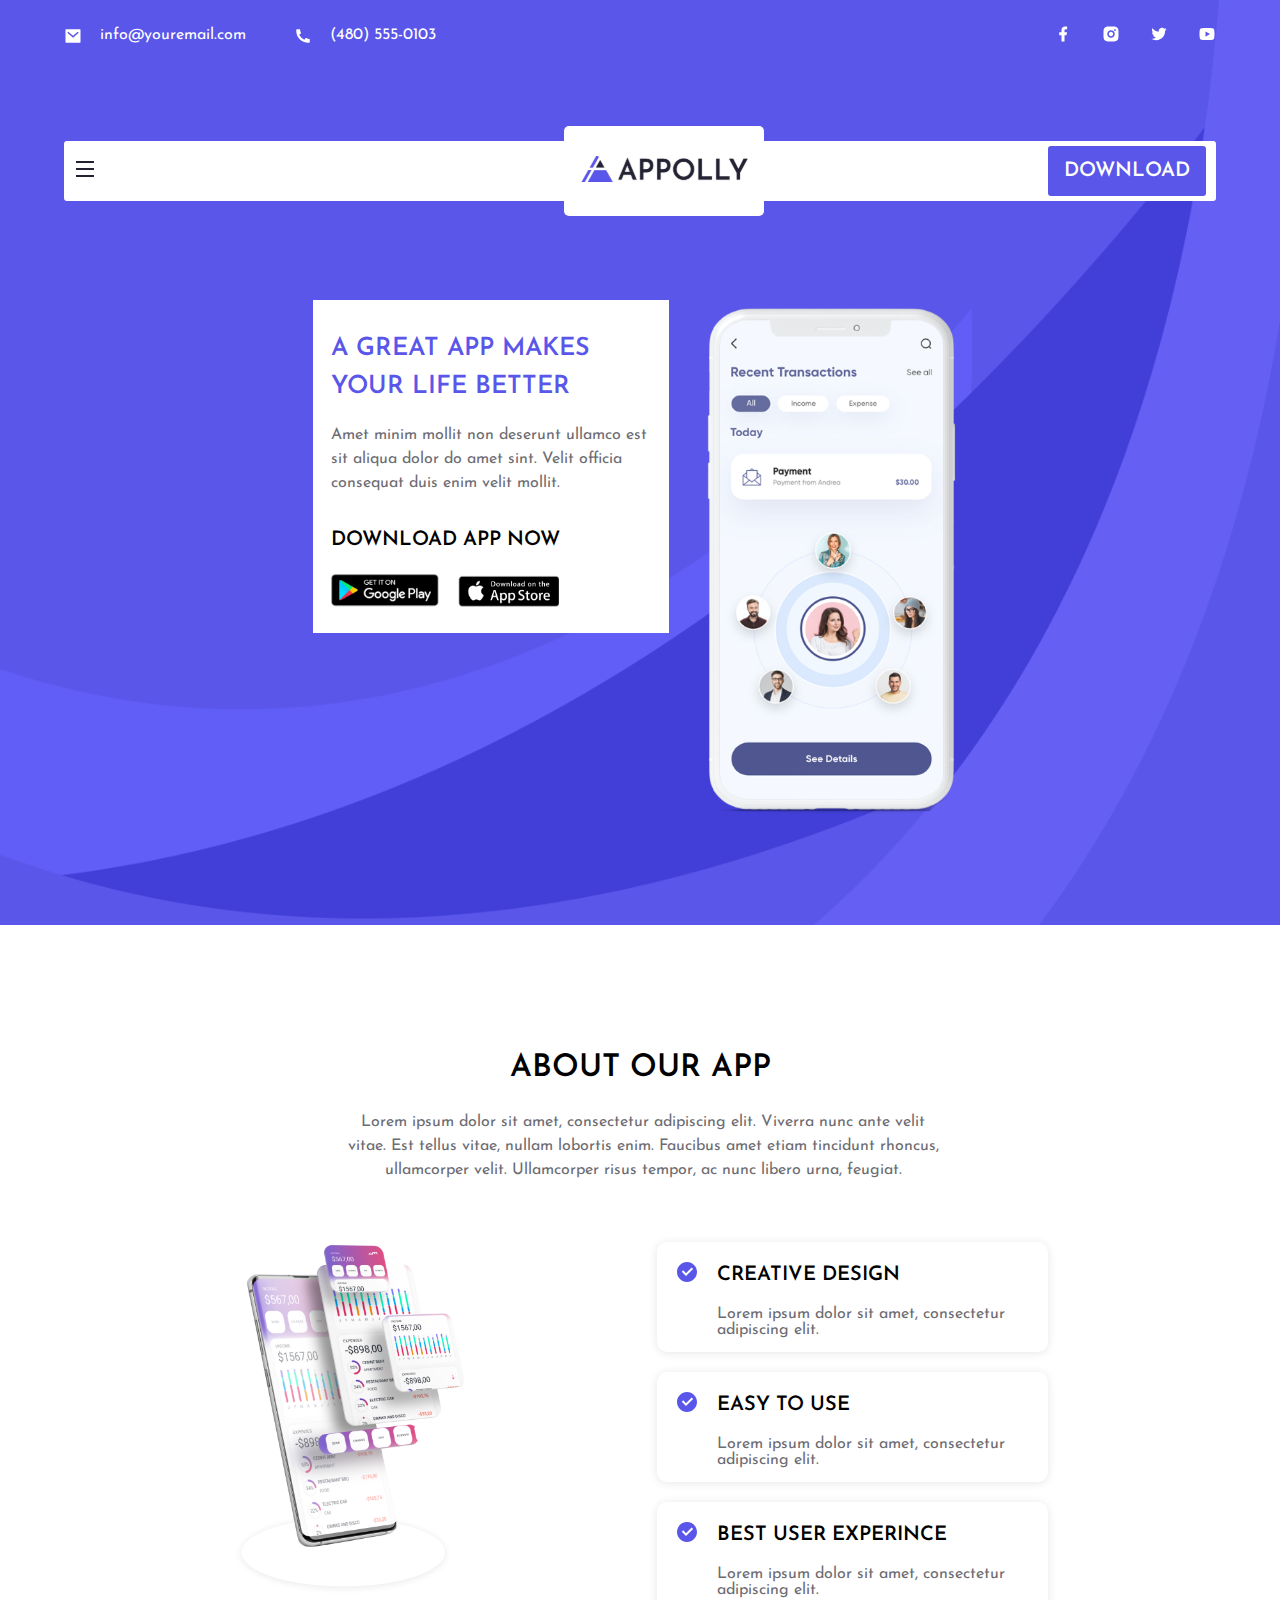
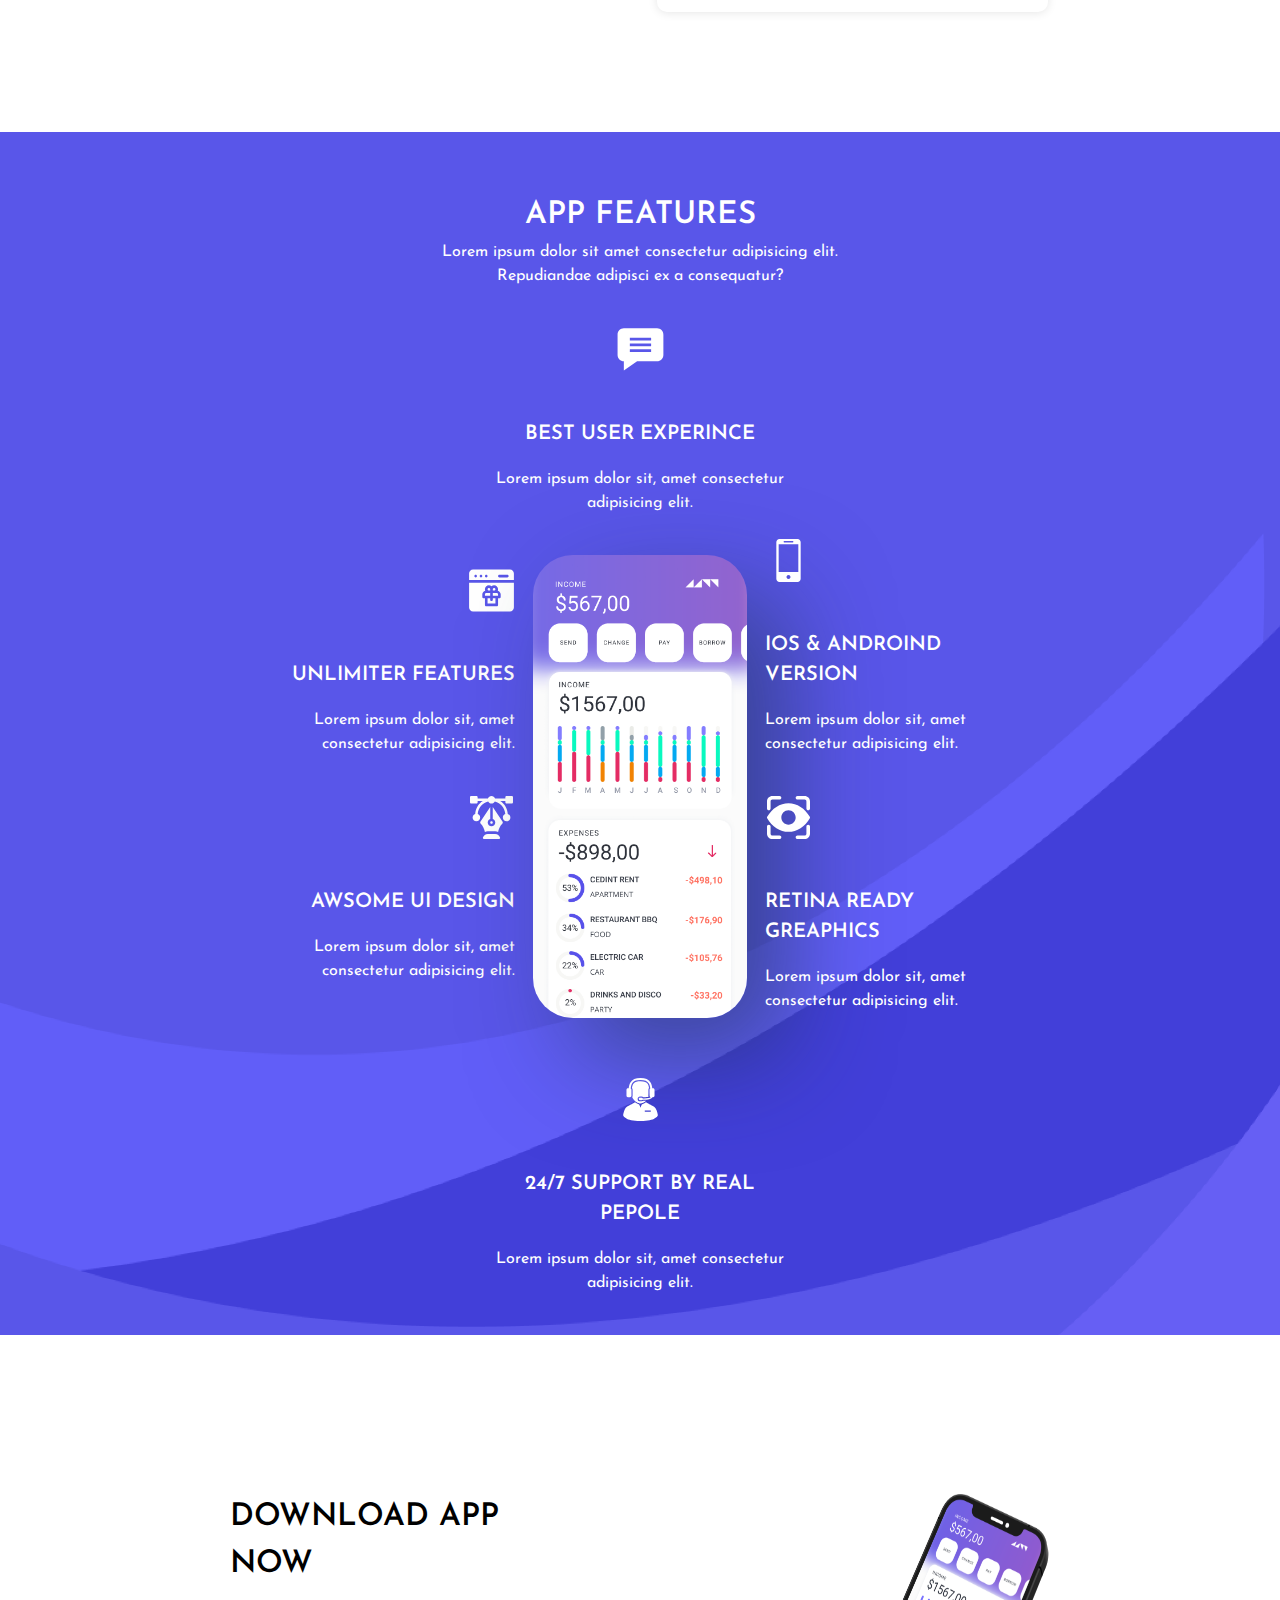
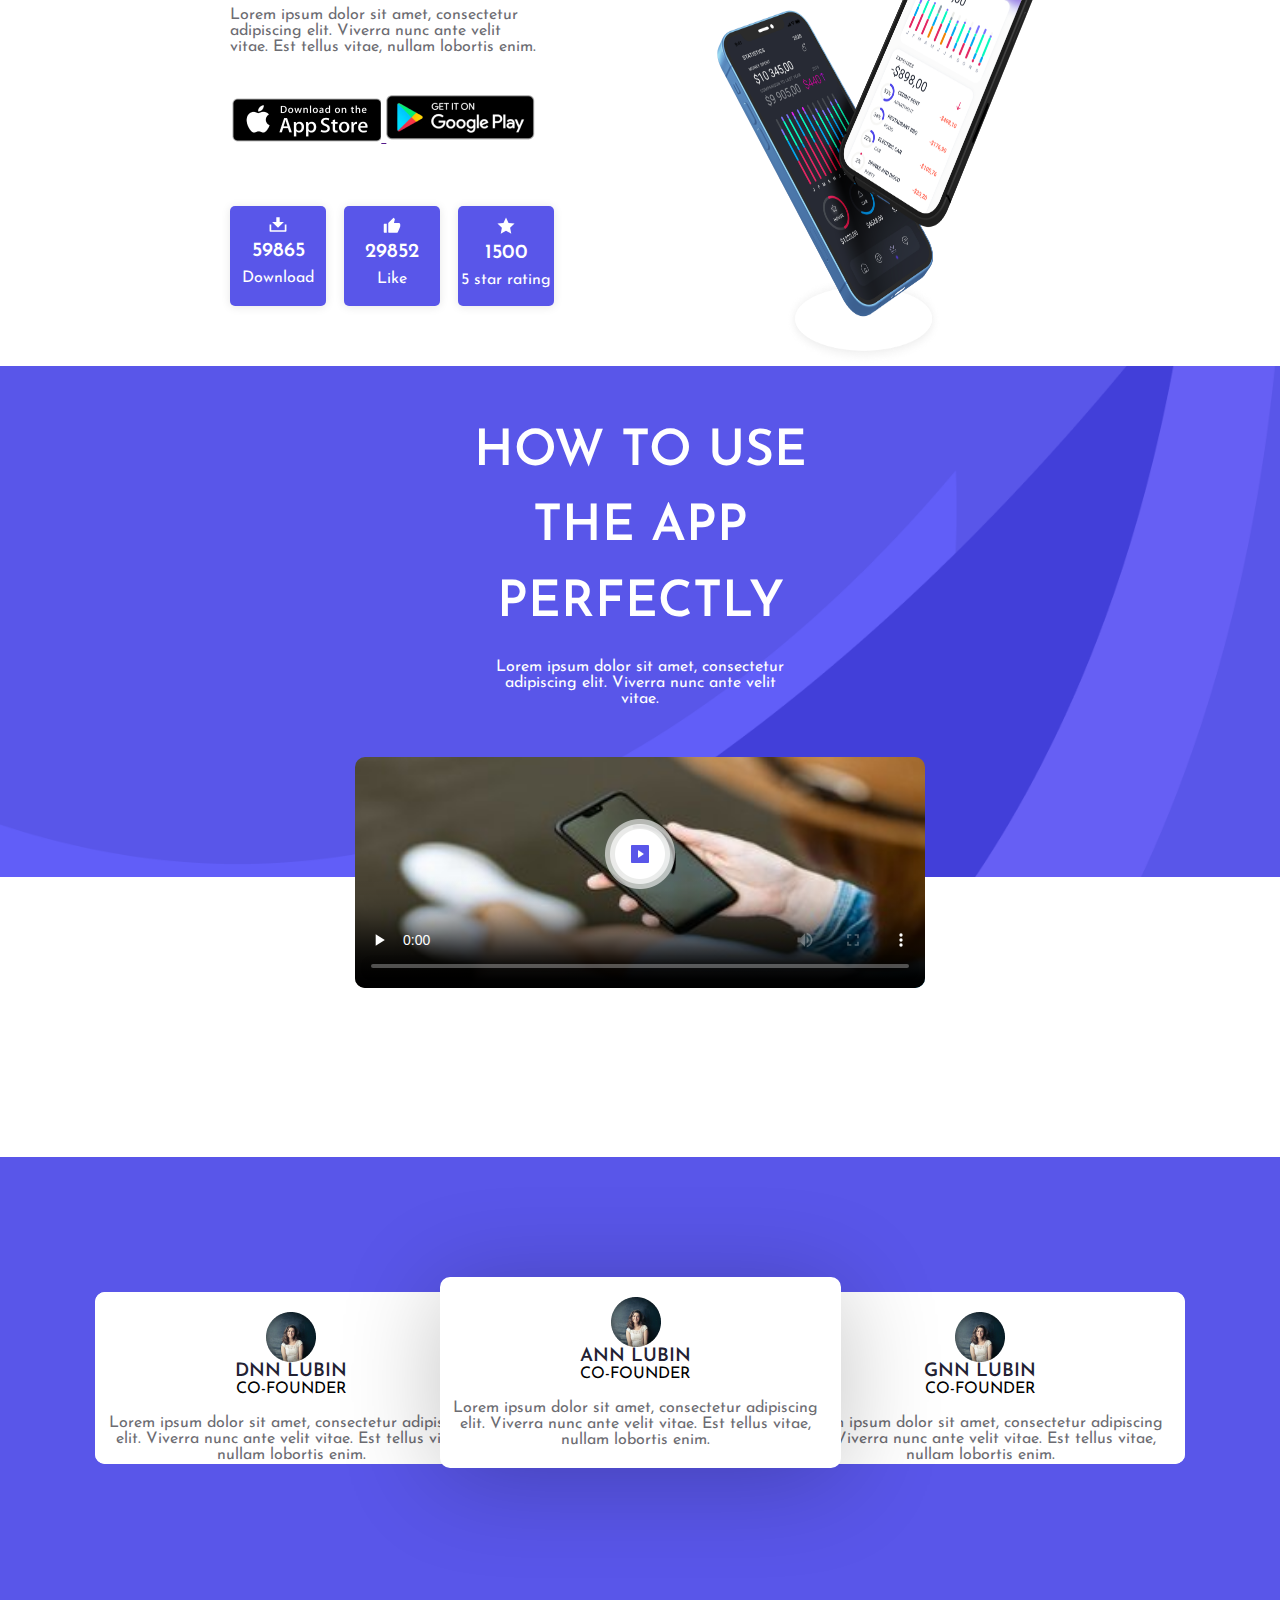
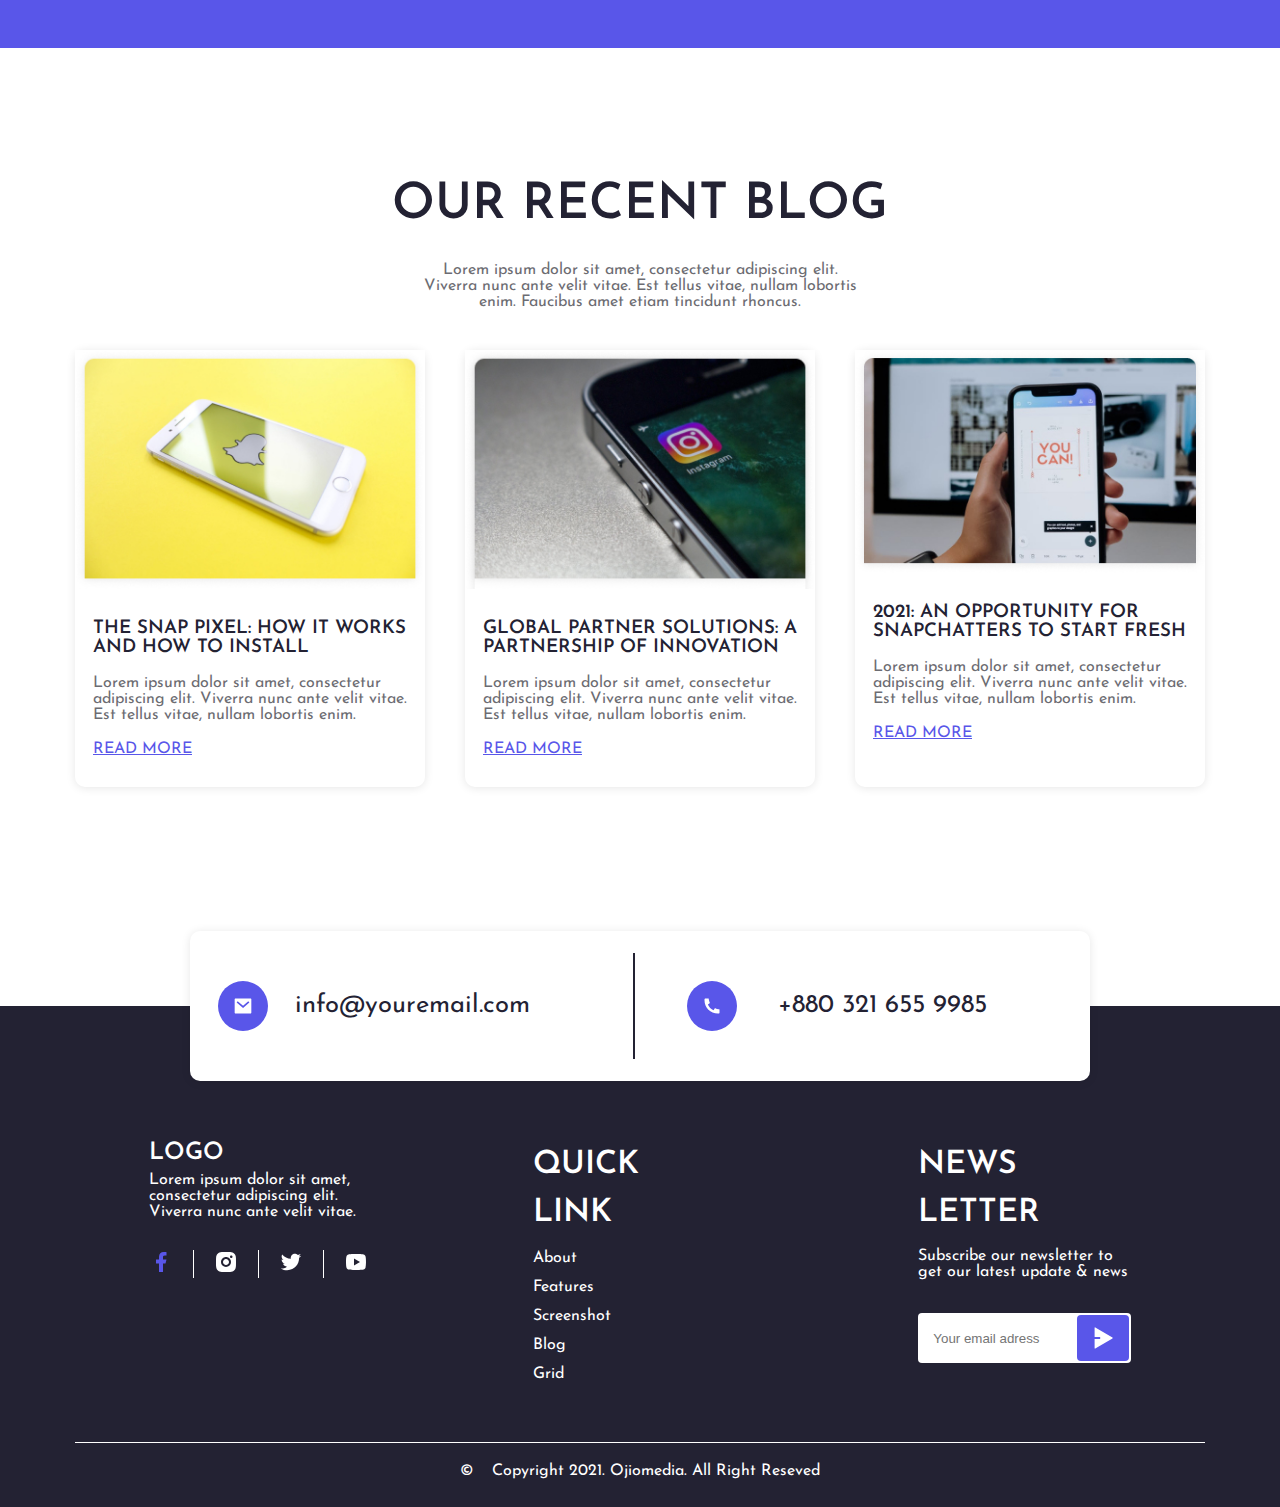
<file: index.html>
<!DOCTYPE html>
<html lang="en">
    <head>
        <meta charset="UTF-8">
        <meta name="viewport" content="width=device-width, initial-scale=1.0">
        <link rel="stylesheet" href="style.css">
        <title>Appolly</title>
    </head>

<body>
    <header class="header">
        <div class="navbar__upnav">
            <div class="upnav__block--telandmail">
                <a href="mailto:info@youremail.com" class="upnav__mail">
                    <img src="img/mail-fill.svg" alt="mail-icon" class="upnav__mail--img">
                    <span class="upnav__mail--text ">info@youremail.com</span>
                </a>
                <a href="tel:8803216559985" class="upnav__phone">
                    <img src="img/phone-fill.svg" alt="phone-icon" class="upnav__phone--img">
                    <span class="upnav__phone--text">(480) 555-0103</span>
                </a>
            </div>
            <ul class="upnav__social-list">
                <li class="upnav__social-list--item">
                    <a href="#">
                        <img src="img/facebook-fill-white.svg" alt="facebook icon"
                            class="upnav__item--facebook">
                    </a>
                </li>
                <li class="upnav__social-list--item">
                    <a href="">
                        <img src="img/instagram-fill.svg" alt="instagram icon" class="upnav__item--instagram">
                    </a>
                </li>
                <li class="upnav__social-list--item">
                    <a href="">
                        <img src="img/twitter-fill.svg" alt="twitter icon">
                    </a>
                </li>
                <li class="upnav__social-list--item">
                    <a href="">
                        <img src="img/youtube-fill.svg" alt="youtube icon">
                    </a>
                </li>
            </ul>
        </div>

        <nav>
            <ul class="header-nav">
                <li>
                    <img src="img/burger-menu.svg" alt="menu" class="burger-menu-button" width="24" height="24">
                </li>
                <li><a href="#part1" class="nav-menu-blue">home</a></li>
                <li><a href="#part2" class="nav-menu">about</a></li>
                <li><a href="#part3" class="nav-menu">features</a></li>
                <li class="background-logo">
                    <a href="#"><img src="img/Logo4.svg" alt="logo" class="logo"></a>
                </li>
                <li><a href="#part4" class="nav-menu">screenshot</a></li>
                <li><a href="#part5" class="nav-menu">blog</a></li>
                <li><a href="#" class="down">download</a></li>
            </ul>
        </nav>
    </header>
    <main>
        <section class="section-start" id="part1">
            <div class="container1 container">
                <div class="hero-card">
                    <h2 class="main-header">A GREAT APP MAKES YOUR LIFE BETTER</h2>
                    <p class="hero-p">
                        Amet minim mollit non deserunt ullamco
                        est sit aliqua dolor do amet sint. Velit                           
                        officia consequat duis enim velit mollit.
                    </p>
                    <h2 class="second-main-header">Download App Now</h2>
                    <div class="hero-card-images">
                        <a href="#!">
                            <img src="img/google_2.jpg" alt="google-play" width="108" height="34">
                        </a>
                        <a href="@!">
                            <img src="./img/app.jpg" alt="App Store" width="102" height="32">
                        </a>
                    </div>	
                </div>  
                <img src="img/Free_Ui_View_Mobile_App_Mockup_1.png" alt="mobile" class="mobile-img">
            </div>
        </section>
                
            
                    
        <section class="about" id="part2">
            <div class="container">
                <div class="head">
                    <h2 class="main-header-black">ABOUT OUR APP</h2>
                    <p class="about-p">Lorem ipsum dolor sit amet, consectetur adipiscing elit. Viverra nunc ante velit vitae. Est tellus vitae, nullam lobortis enim. Faucibus amet etiam tincidunt rhoncus, ullamcorper velit. Ullamcorper risus tempor, ac nunc libero urna, feugiat.</p>
                </div>
        
                <div class="container1">
                    <img src="img/App_Design.png" alt="App Design" class="img-about">
                    <ul>
                        <li class="list1">
                            <div class="grid">
                                <div class="box1">
                                    <img class="icon" src="img/Vector.svg" alt="galochka">
                                </div>
                                <div class="box2">
                                    <h3 class="second-main">CREATIVE DESIGN</h3>
                                </div>
                                <div class="box3">
                                    <p class="about__paragraph--description-text gray-paragraph">
                                        Lorem ipsum dolor sit amet, consectetur adipiscing elit.
                                    </p>
                                    <p class="about__paragraph--description-text-pc gray-paragraph">
                                        Lorem ipsum dolor sit, amet consectetur adipisicing elit. Sapiente architecto ipsa sed tempora dolore debitis possimus hic doloremque, id quia quibusdam accusamus? Quibusdam nulla quas aperiam.
                                    </p>
                                </div>
                            </div>
                        </li>
                        <li class="list1">
                            <div class="grid">
                                <div class="box1">
                                    <img class="icon" src="img/Vector.svg" alt="galochka">
                                </div>
                                <div class="box2">
                                    <h3 class="second-main">EASY TO USE</h3>
                                </div>
                                <div class="box3">
                                    <p class="about__paragraph--description-text gray-paragraph">
                                        Lorem ipsum dolor sit amet, consectetur adipiscing elit.
                                    </p>
                                    <p class="about__paragraph--description-text-pc gray-paragraph">
                                        Lorem ipsum dolor sit, amet consectetur adipisicing elit. Sapiente architecto ipsa sed tempora dolore debitis possimus hic doloremque, id quia quibusdam accusamus? Quibusdam nulla quas aperiam.
                                    </p>
                                </div>
                            </div>
                        </li>
                        <li class="list1">
                            <div class="grid">
                                <div class="box1">
                                    <img class="icon" src="img/Vector.svg" alt="galochka">
                                </div>
                                <div class="box2">
                                    <h3 class="second-main">BEST USER EXPERINCE</h3>
                                </div>
                                <div class="box3">
                                    <p class="about__paragraph--description-text gray-paragraph">
                                        Lorem ipsum dolor sit amet, consectetur adipiscing elit.
                                    </p>
                                    <p class="about__paragraph--description-text-pc gray-paragraph">
                                        Lorem ipsum dolor sit, amet consectetur adipisicing elit. Sapiente architecto ipsa sed tempora dolore debitis possimus hic doloremque, id quia quibusdam accusamus? Quibusdam nulla quas aperiam.
                                    </p>
                                </div>
                            </div>
                        </li>
                    </ul>
                </div>
            </div>
        </section>
            
        <section class="advention" id="part3">
        
            <div class="features-apps-start">
                <h2 class="main-header-white">APP FEATURES</h2>
                <p class="white-p">
                    Lorem ipsum dolor sit amet consectetur 
                    adipisicing elit. Repudiandae adipisci 
                    ex a consequatur?
                </p>
            </div>

            <div class="features-apps1">
                <img src="img/chat.svg" alt="chat-icon" class="features-pictures" width="47" height="43">
                <h3 class="second-main cl-white mr-30">BEST USER EXPERINCE</h3>
                <p class="white-p">
                    Lorem ipsum dolor sit, amet consectetur adipisicing elit.
                </p>
            </div>
            <div class="app-features-wrap">
                <div class="features-right">
                    <div class="features-apps-r">
                        <img src="img/gift.svg" alt="gift-icon" class="features-pictures" width="47" height="43">
                        <h3 class="second-main cl-white mr-30">UNLIMITER FEATURES</h3>
                        <p class="white-p">
                            Lorem ipsum dolor sit, amet consectetur adipisicing elit.
                        </p>
                    </div>
                    <div class="features-apps-r">
                        <img src="img/pen.svg" alt="pen-icon" class="features-pictures" width="47" height="43">
                        <h3 class="second-main cl-white mr-30">AWSOME UI DESIGN</h3>
                        <p class="white-p">
                            Lorem ipsum dolor sit, amet consectetur adipisicing elit.
                        </p>
                    </div>
                </div>
                <div class="features-apps">
                    <img class="img-features-apps" src="img/dowload_app.png" alt="mocup-img">
                </div>
                <div class="features-left">
                    <div class="features-apps-l">
                        <img src="img/phone.svg" alt="phone-icon" class="features-pictures" width="47" height="43">
                        <h3 class="second-main cl-white mr-30">IOS & ANDROIND VERSION</h3>
                        <p class="white-p">
                            Lorem ipsum dolor sit, amet consectetur adipisicing elit.
                        </p>
                    </div>
                    <div class="features-apps-l">
                        <img src="img/eye.svg" alt="eye-icon" class="features-pictures" width="47" height="43">
                        <h3 class="second-main cl-white mr-30">RETINA READY GREAPHICS</h3>
                        <p class="white-p">
                            Lorem ipsum dolor sit, amet consectetur adipisicing elit.
                        </p> 
                    </div>
                </div>
            </div>
            <div class="features-apps1">
                <img src="img/Group.svg" alt="man-icon" class="features-pictures" width="47" height="43">
                <h3 class="second-main cl-white mr-30">24/7 support by real pepole</h3>
                <p class="white-p">
                    Lorem ipsum dolor sit, amet consectetur adipisicing elit.
                </p>
            </div>
        
        </section>

        <section class="download" id="part4">
            <div class="container">
                <div class="down-div">
                    <div class="down-div2">
                        <h2 class="main-header-black">DOWNLOAD APP NOW</h2>
                        <p class="download__paragraph--description-text gray-paragraph">
                            Lorem ipsum dolor sit amet, consectetur adipiscing elit. Viverra nunc ante velit vitae. Est tellus vitae, nullam lobortis enim.                        </p>
                        <p class="download__paragraph--description-text-tablet gray-paragraph">
                            Lorem ipsum dolor sit amet, consectetur adipiscing elit. Viverra nunc ante velit vitae. Est tellus vitae, nullam lobortis enim.
                        </p>
                        <p class="download__paragraph--description-text-pc gray-paragraph">
                            Lorem ipsum dolor sit amet, consectetur adipiscing elit. Viverra nunc ante velit vitae. Est tellus vitae, nullam lobortis enim. Faucibus amet etiam tincidunt rhoncus, ullamcorper velit. Ullamcorper risus tempor, ac nunc libero urna, feugiat.
                        </p>
                        <a href="">
                            <img src="img/app.jpg" alt="appstore-img">
                        </a>
                        <a href="">
                            <img src="img/google_2.jpg" alt="googleplay-img">
                        </a>
                        <ul class="ul">
                            <li class="list2">
                                <img class="icon-down" src="img/down.svg" alt="down-icon">
                                <h4 class="h4">59865</h4>
                                <p class="white-p-down">Download</p>
                            </li>
                            <li class="list2">
                                <img class="icon-down" src="img/like.svg" alt="like-icon">
                                <h4 class="h4">29852</h4>
                                <p class="white-p-down">Like</p>
                            </li>
                            <li class="list2">
                                <img class="icon-down" src="img/star.svg" alt="star-icon">
                                <h4 class="h4">1500</h4>
                                <p class="white-p-down">5 star rating</p>
                            </li>
                        </ul>
                    </div>
                    <img class="img-download" src="img/Gravity-Scene-iPhone-12-Mockup_1.png" alt="mocup-img">
                </div>
            </div>
        </section>

            
            <section class="how_to_use_app_section" >
                <div class="how_to_use_app_section__container container">
                    <h2 class="how_to_use_app__paragraph--hero-text white-paragraph ">HOW TO USE THE APP PERFECTLY
                    </h2>
                    <p class="how_to_use_app__paragraph--description white-paragraph ">
                        Lorem ipsum dolor sit amet,
                        consectetur adipiscing elit. Viverra
                         nunc ante velit vitae.
                    
                    <div class="video-wrapper">
                        <video controls preload="none" poster="img/videoimage.jpg">
                            <source src="video/video.mp4" type="video/mp4">
                            Your browser does not support the video tag.
                        </video>
                        <img class="custom-play-button" src="./img/Vodeo_Icon.png" alt="Play Video">
                    </div>
                    
                </div>
            </section>
    
            <section class="our_happy_customers_section bg_our-hap-cust">
                <div class="our_happy_customers_section__container container">
                    <ul class="our_happy_customers__sliders">
                        <li class="slider fifth main">
                            <img class="our_happy_customers__slider--img"  src="img/Profile-Image.png" alt="profile image">
                            <img class="our_happy_customers__slider--img-pc" src="img/Profile_Image-pc.png" alt="profile image">
                            <h3 class="black-paragraph ">ANN LUBIN</h3>
                            <span class="">CO-FOUNDER</span>
                            <p class="our_happy_customers__slider--text gray-paragraph ">
                                Lorem ipsum dolor sit amet,
                                consectetur adipiscing elit. Viverra
                                nunc ante velit vitae. Est tellus
                                vitae, nullam lobortis enim.
                            </p>
                            <p class="our_happy_customers__slider--text-pc gray-paragraph ">
                                Lorem ipsum dolor sit amet, consectetur adipiscing elit. Viverra nunc ante velit vitae. Est tellus vitae, nullam lobortis enim. Faucibus amet etiam tincidunt rhoncus, ullamcorper velit. Ullamcorper risus tempor, ac nunc libero urna, feugiat.
                            </p>
                        </li>
                        <li class="slider first">
                            <img src="img/Profile-Image.png" alt="profile image">
                            <h3 class="black-paragraph ">CNN LUBIN</h3>
                            <span class="">CO-FOUNDER</span>
                            <p class="gray-paragraph ">
                                Lorem ipsum dolor sit amet,
                                consectetur adipiscing elit. Viverra
                                nunc ante velit vitae. Est tellus
                                vitae, nullam lobortis enim.
                            </p>
                        </li>
                        <li class="slider second">
                            <img src="img/Profile-Image.png" alt="profile image">
                            <h3 class="black-paragraph ">DNN LUBIN</h3>
                            <span class="">CO-FOUNDER</span>
                            <p class="gray-paragraph ">
                                Lorem ipsum dolor sit amet,
                                consectetur adipiscing elit. Viverra
                                nunc ante velit vitae. Est tellus
                                vitae, nullam lobortis enim.
                            </p>
                        </li>
                        <li class="slider third">
                            <img src="img/Profile-Image.png" alt="profile image">
                            <h3 class="black-paragraph ">PNN LUBIN</h3>
                            <span class="">CO-FOUNDER</span>
                            <p class="gray-paragraph ">
                                Lorem ipsum dolor sit amet,
                                consectetur adipiscing elit. Viverra
                                nunc ante velit vitae. Est tellus
                                vitae, nullam lobortis enim.
                            </p>
                        </li>
                        <li class="slider  fourth">
                            <img src="img/Profile-Image.png" alt="profile image">
                            <h3 class="black-paragraph ">GNN LUBIN</h3>
                            <span class="">CO-FOUNDER</span>
                            <p class="gray-paragraph ">
                                Lorem ipsum dolor sit amet,
                                consectetur adipiscing elit. Viverra
                                nunc ante velit vitae. Est tellus
                                vitae, nullam lobortis enim.
                            </p>
                        </li>
                    </ul>

                </div>
            </section>
    
            <section class="our_recent_blog_section" id="part5">
                <div class="our_recent_blog_section__container container">
                    <h2 class="our_recent_blog_section__main-text black-paragraph ">OUR RECENT BLOG</h2>
                    <p class="our_recent_blog__paragraph--description-text gray-paragraph ">
                        Lorem ipsum dolor sit amet, consectetur adipiscing elit. Viverra nunc ante velit vitae. Est
                        tellus vitae.
                    </p>
                    <p class="our_recent_blog__paragraph--description-text-tablet gray-paragraph ">
                        Lorem ipsum dolor sit amet, consectetur adipiscing elit. Viverra nunc ante velit vitae. Est 
                        tellus vitae, nullam lobortis enim. Faucibus amet etiam tincidunt rhoncus.
                    </p>
                    <p class="our_recent_blog__paragraph--description-text-pc gray-paragraph ">
                        Lorem ipsum dolor sit amet, consectetur adipiscing elit. Viverra nunc ante velit vitae. Est 
                        tellus vitae, nullam lobortis enim. Faucibus amet etiam tincidunt rhoncus, ullamcorper velit. Ullamcorper risus tempor, ac nunc libero urna, feugiat.
                    </p>
                    <ul class="our_recent_blog__list">
                        <li class="list__item--the_snap_pixel item">
                            <img src="img/Image.jpg" alt="blog-img">
                            <h3 class="black-paragraph ">THE SNAP PIXEL: HOW IT WORKS AND HOW TO INSTALL</h3>
                            <p class="gray-paragraph ">
                                Lorem ipsum dolor sit amet, consectetur adipiscing elit. Viverra nunc ante velit vitae.
                                Est tellus
                                vitae, nullam lobortis enim.
                            </p>
                            <a href="#" class="purple-paragraph p_20_underline p_20_underline">
                                READ MORE
    
                            </a>
                        </li>
                        <li class="list__item--global_partner item">
                            <img src="img/Image_(1).jpg" alt="blog-img">
                            <h3 class="black-paragraph ">GLOBAL PARTNER SOLUTIONS: A PARTNERSHIP OF INNOVATION</h3>
                            <p class="gray-paragraph ">
                                Lorem ipsum dolor sit amet, consectetur adipiscing elit. Viverra nunc ante velit vitae.
                                Est tellus
                                vitae, nullam lobortis enim.
                            </p>
                            <a href="#" class="purple-paragraph p_20_underline">
                                READ MORE
                            </a>
                        </li>
                        <li class="list__item--2021 item">
                            <img src="img/Imageee.jpg" alt="block-img">
                            <h3 class="item__2021--main-text black-paragraph ">
                                2021: AN OPPORTUNITY FORSNAPCHATTERS TO START FRESH
                            </h3>
                            <h3 class="item__2021--main-text-2 black-paragraph ">
                                2021: An opportunity for Snapchatters to start fresh
                            </h3>
                            <p class="gray-paragraph ">
                                Lorem ipsum dolor sit amet, consectetur adipiscing elit. Viverra nunc ante velit vitae.
                                Est tellus
                                vitae, nullam lobortis enim.
                            </p>
                            <a href="#" class="purple-paragraph p_20_underline">
                                READ MORE
                            </a>
                        </li>
                    </ul>
                </div>
            </section>
    
            <section class="information_section">
                <h2 class="invisible">Empty heading</h2>
                <div class="information_section__container container">
                    <div class="information_section__mail_and_number">
                        <a class="mail_and_number" href="mailto:info@youremail.com">
                            <img src="img/Ellipse_34.svg" alt="icon mail">
                            <p class="mail_and_number__mail black-paragraph ">
                                info@youremail.com
                            </p>
                        </a>
                        <div class="information_section__border"></div>
                        <a class="mail_and_number" href="tel:+8803216559985">
                            <img src="img/Call.svg" alt="icon phone">
                            <p class="black-paragraph ">
                                +880 321
                                655 9985
                            </p>
                        </a>
                    </div>
                </div>
            </section>
    
        </main>
                


    <footer class="main_footer">
        <div class="main_footer__container container">
            <div class="main_footer__flex-wrapper">
                <div class="main_footer__footer-description">
                    <h2 class="footer-description__paragraph--hero-text white-paragraph">LOGO</h2>
                    <p class="footer-description__paragraph--description-text white-paragraph ">
                        Lorem ipsum dolor sit amet, consectetur adipiscing elit. Viverra nunc ante velit vitae. Est
                        tellus vitae,
                        nullam lobortis enim.
                    </p>
                    <p class="footer-description__paragraph--description-text-pc white-paragraph ">
                        Lorem ipsum dolor sit amet, consectetur adipiscing elit. Viverra nunc ante velit vitae. Est tellus vitae, nullam lobortis enim.
                    </p>
                    <p class="footer-description__paragraph--description-text-tablet white-paragraph ">
                        Lorem ipsum dolor sit amet, consectetur adipiscing elit. Viverra nunc ante velit vitae.
                    </p>
                    <ul class="footer-description__social-list">
                        <li class="social-list__item--facebook item">
                            <a href=""><img src="img/facebook-fill.svg" alt="facebook icon"></a>
                        </li>
                        <li class="social-list__item--instagram item">
                            <a href=""><img src="img/instagram-fill.svg" alt="instagram icon"></a>
                        </li>
                        <li class="social-list__item--twitter item">
                            <a href=""><img src="img/twitter-fill.svg" alt="twitter icon"></a>
                        </li>
                        <li class="social-list__item--youtube item">
                            <a href=""><img src="img/youtube-fill.svg" alt="youtube icon"></a>
                        </li>
                    </ul>
                </div>
                <div class="main_footer__footer_links">
                    <h2 class="footer_links__paragraph--hero-text white-paragraph ">QUICK LINK</h2>
                    <ul class="footer_links__links-list">
                        <li class="links-list__item--about item">
                            <a href="#" class="white-paragraph ">About</a>
                        </li>
                        <li class="links-list__item--features item">
                            <a href="#" class="white-paragraph ">Features</a>
                        </li>
                        <li class="links-list__item--screenshot item"><a href="#"
                                class="white-paragraph ">Screenshot</a>
                        </li>
                        <li class="links-list__item--blog item">
                            <a href="#" class="white-paragraph ">Blog</a>
                        </li>
                        <li class="links-list__item--blog item">
                            <a href="./grid/grid.html" class="white-paragraph">Grid</a>
                        </li>
                    </ul>
                </div>
                <div class="main_footer__footer_news">
                    <h2 class="footer_news__paragraph--hero-text white-paragraph">NEWS LETTER</h2>
                    <p class="footer_news__paragraph--description-text white-paragraph ">Subscribe our newsletter
                        to get our latest update & news</p>
                    <form class="footer_news__form" action="#" method="get">
                        <span class="form__text">enter your email</span>
                        
                    <label for="input-form"><span class="label">E-mail:</span>
                        <input class="form__input--email" type="email" id="input-form" placeholder="Your email adress">
                        </label>
                        <button class="form__input--email-button" type="submit"><img
                                src="img/send-plane-2-fill.svg" alt="send-img"></button>
                    </form>
                </div>
            </div>
            <div class="main_footer__border-copyright"></div>
            <div class="main_footer__copyright">
                <p class="copyright__icon--copy white-paragraph">
                    &copy;
                </p>
                <p class="copyright__paragraph--text white-paragraph">
                    Copyright 2021. Ojiomedia. All Right Reseved
                </p>
            </div>
        </div>
    </footer>
</body>
</html>
</file>
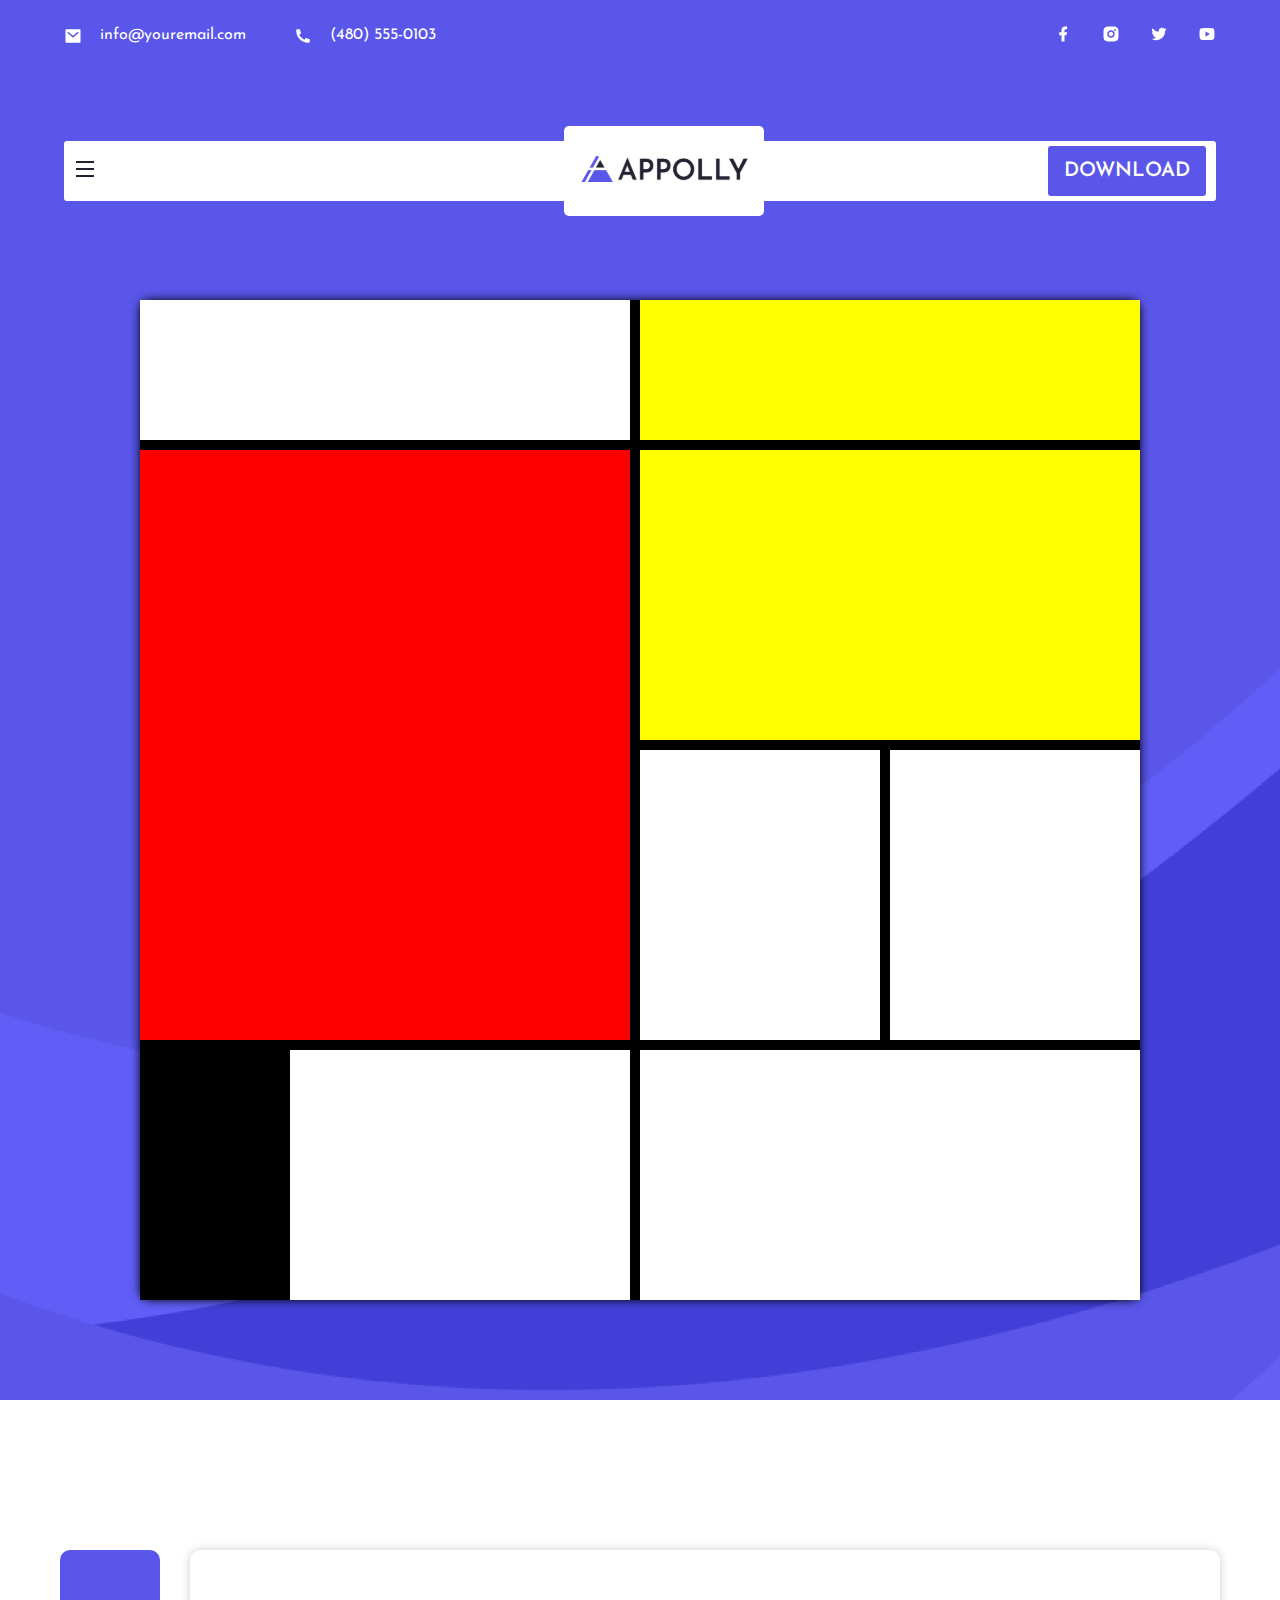
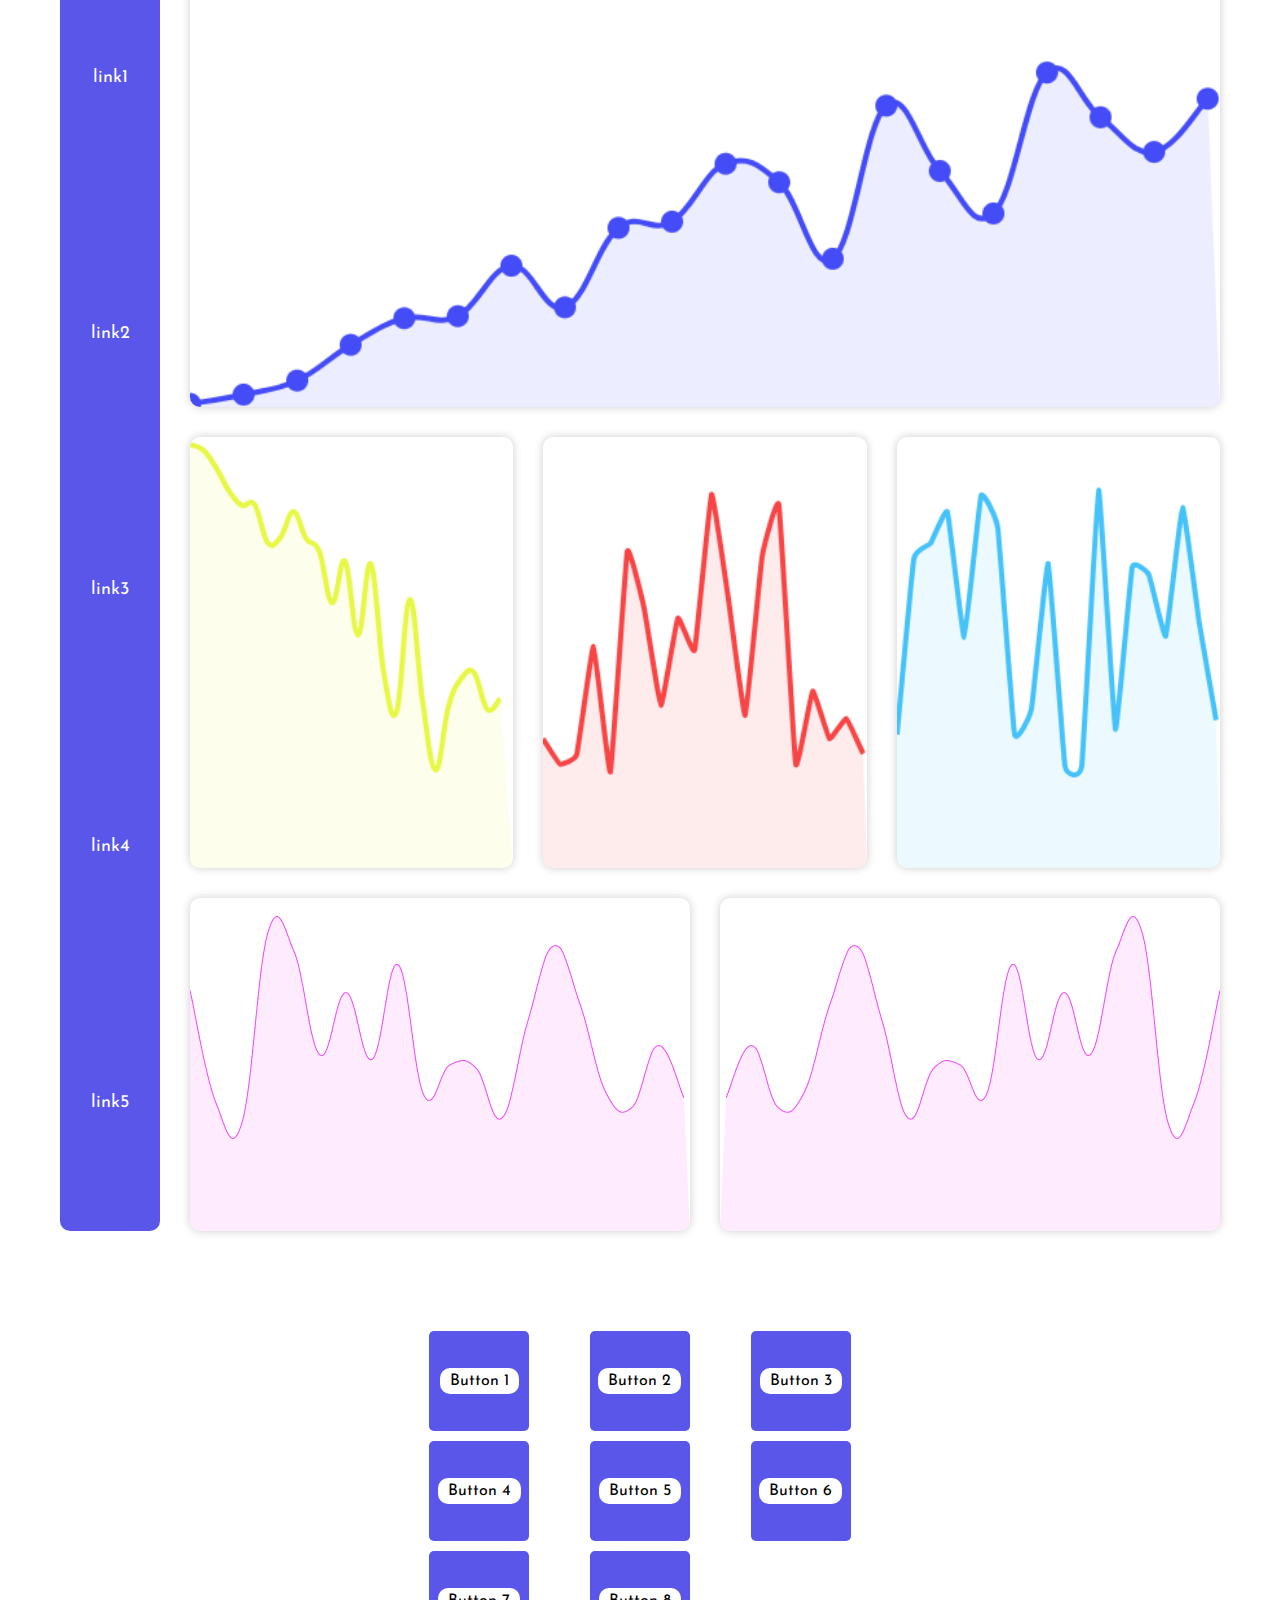
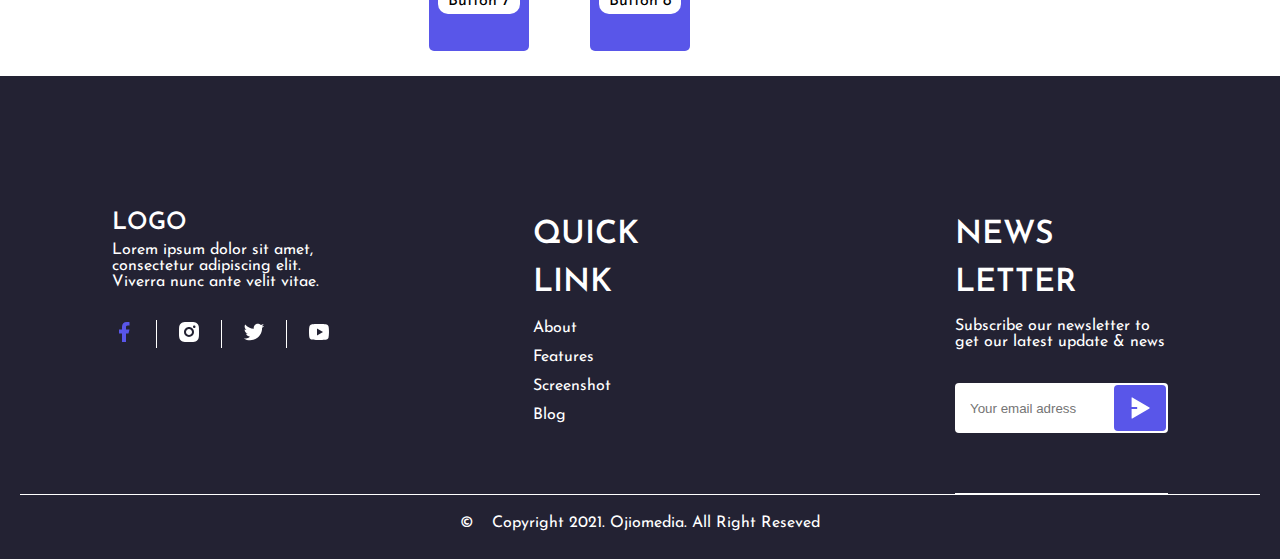
<file: grid/grid.html>
<!DOCTYPE html>
<html lang="en">
<head>
    <meta charset="UTF-8">
    <meta name="viewport" content="width=device-width, initial-scale=1.0">
    <link rel="stylesheet" href="style.css">
    <title>Danilov-Grid</title>

</head>
<body>
    
    <header class="header">
        <div class="navbar__upnav">
            <div class="upnav__block--telandmail">
                <a href="mailto:info@youremail.com" class="upnav__mail">
                    <img src="img/mail-fill.svg" alt="mail-icon" class="upnav__mail--img">
                    <span class="upnav__mail--text p_16-24">info@youremail.com</span>
                </a>
                <a href="tel:8803216559985" class="upnav__phone">
                    <img src="img/phone-fill.svg" alt="phone-icon" class="upnav__phone--img">
                    <span class="upnav__phone--text p_16-24">(480) 555-0103</span>
                </a>
            </div>
            <ul class="upnav__social-list">
                <li class="upnav__social-list--item">
                    <a href="#">
                        <img src="img/facebook-fill-white.svg" alt="facebook icon"
                            class="upnav__item--facebook">
                    </a>
                </li>
                <li class="upnav__social-list--item">
                    <a href="">
                        <img src="img/instagram-fill.svg" alt="instagram icon" class="upnav__item--instagram">
                    </a>
                </li>
                <li class="upnav__social-list--item">
                    <a href="">
                        <img src="img/twitter-fill.svg" alt="twitter icon">
                    </a>
                </li>
                <li class="upnav__social-list--item">
                    <a href="">
                        <img src="img/youtube-fill.svg" alt="youtube icon">
                    </a>
                </li>
            </ul>
        </div>
        <nav>
            <ul class="header-nav">
                <li>
                    <img src="img/burger-menu.svg" alt="menu" class="burger-menu-button" width="24" height="24">
                </li>
                <li><a href="#part1" class="nav-menu-blue">home</a></li>
                <li><a href="#part2" class="nav-menu">about</a></li>
                <li><a href="#part3" class="nav-menu">features</a></li>
                <li class="background-logo">
                    <a href="#"><img src="img/Logo4.svg" alt="logo" class="logo"></a>
                </li>
                <li><a href="#part4" class="nav-menu">screenshot</a></li>
                <li><a href="#part5" class="nav-menu">blog</a></li>
                <li><a class="down">download</a></li>
            </ul>
        </nav>
    </header>
    <main>
        <section class="section-start">
            <div class="container">
                <div class="picture">
                    <div class="box"></div>
                    <div class="box"></div>
                    <div class="box"></div>
                    <div class="box"></div>
                    <div class="box"></div>
                    <div class="box"></div>
                    <div class="box"></div>
                    <div class="box"></div>
                    <div class="box"></div>
                </div>                
            </div>
        </section>
        <section class="section-two">
            <div class="container">
                <div class="graphics">
                    <div class="links">
                        <a href="#">link1</a>
                        <a href="#">link2</a>
                        <a href="#">link3</a>
                        <a href="#">link4</a>
                        <a href="#">link5</a>
                    </div>
                    <img class="graph-1" src="img/g1.png" alt="">
                    <img class="graph-2" src="img/g2.png" alt="">
                    <img class="graph-3" src="img/g3.png" alt="">
                    <img class="graph-4" src="img/g4.png" alt="">
                    <img class="graph-5" src="img/g5.png" alt="">
                    <img class="graph-6" src="img/g5.png" alt="">
                </div>
            </div>
        </section>
        
        <section class="section-three">
            <div class="container-RAM">
                <div class="buts">
                    <div class="but_1"><a href="#">Button 1</a></div>
                    <div class="but_2"><a href="#">Button 2</a></div>
                    <div class="but_3"><a href="#">Button 3</a></div>
                    <div class="but_4"><a href="#">Button 4</a></div>
                    <div class="but_5"><a href="#">Button 5</a></div>
                    <div class="but_6"><a href="#">Button 6</a></div>
                    <div class="but_7"><a href="#">Button 7</a></div>
                    <div class="but_8"><a href="#">Button 8</a></div>
                </div>
            </div>
        </section>
        
    </main>

    <footer class="main_footer">
        <div class="main_footer__container container">
            <div class="main_footer__flex-wrapper">
                <div class="main_footer__footer-description">
                    <h2 class="footer-description__paragraph--hero-text white-paragraph h_31-47">LOGO</h2>
                    <p class="footer-description__paragraph--description-text white-paragraph p_16-24">
                        Lorem ipsum dolor sit amet, consectetur adipiscing elit. Viverra nunc ante velit vitae. Est
                        tellus vitae,
                        nullam lobortis enim.
                    </p>
                    <p class="footer-description__paragraph--description-text-pc white-paragraph p_16-24">
                        Lorem ipsum dolor sit amet, consectetur adipiscing elit. Viverra nunc ante velit vitae. Est tellus vitae, nullam lobortis enim.
                    </p>
                    <p class="footer-description__paragraph--description-text-tablet white-paragraph p_16-24">
                        Lorem ipsum dolor sit amet, consectetur adipiscing elit. Viverra nunc ante velit vitae.
                    </p>
                    <ul class="footer-description__social-list">
                        <li class="social-list__item--facebook item">
                            <a href=""><img src="img/facebook-fill.svg" alt="facebook icon"></a>
                        </li>
                        <li class="social-list__item--instagram item">
                            <a href=""><img src="img/instagram-fill.svg" alt="instagram icon"></a>
                        </li>
                        <li class="social-list__item--twitter item">
                            <a href=""><img src="img/twitter-fill.svg" alt="twitter icon"></a>
                        </li>
                        <li class="social-list__item--youtube item">
                            <a href=""><img src="img/youtube-fill.svg" alt="youtube icon"></a>
                        </li>
                    </ul>
                </div>
                <div class="main_footer__footer_links">
                    <h2 class="footer_links__paragraph--hero-text white-paragraph h_25-37">QUICK LINK</h2>
                    <ul class="footer_links__links-list">
                        <li class="links-list__item--about item">
                            <a href="#" class="white-paragraph p_16-24">About</a>
                        </li>
                        <li class="links-list__item--features item">
                            <a href="#" class="white-paragraph p_16-24">Features</a>
                        </li>
                        <li class="links-list__item--screenshot item"><a href="#"
                                class="white-paragraph p_16-24">Screenshot</a>
                        </li>
                        <li class="links-list__item--blog item">
                            <a href="#" class="white-paragraph p_16-24">Blog</a>
                        </li>
                    </ul>
                </div>
                <div class="main_footer__footer_news">
                    <h2 class="footer_news__paragraph--hero-text white-paragraph h_25-37">NEWS LETTER</h2>
                    <p class="footer_news__paragraph--description-text white-paragraph p_16-24">Subscribe our newsletter
                        to get our latest update & news</p>
                    <form class="footer_news__form" action="#" method="get">
                        <span class="form__text">enter your email</span>
                        
                    <label for="input-form"><span class="label">E-mail:</span>
                        <input class="form__input--email" type="email" id="input-form" placeholder="Your email adress">
                        </label>
                        <button class="form__input--email-button" type="submit"><img
                                src="img/send-plane-2-fill.svg" alt="send-img"></button>
                    </form>
                </div>
            </div>
            <div class="main_footer__border-copyright"></div>
            <div class="main_footer__copyright">
                <p class="copyright__icon--copy white-paragraph p_12">
                    &copy;
                </p>
                <p class="copyright__paragraph--text white-paragraph p_12">
                    Copyright 2021. Ojiomedia. All Right Reseved
                </p>
            </div>
        </div>
    </footer>
</body>
</html>
</file>
<file: style.css>
/* @import url('https://fonts.googleapis.com/css2?family=Arimo:ital@1&family=Josefin+Sans:wght@400;600&display=swap'); */


html {
    scroll-behavior:smooth;
}
  

/* josefin-sans-regular - latin */
@font-face {
    font-display: swap;
    /* Check https://developer.mozilla.org/en-US/docs/Web/CSS/@font-face/font-display for other options. */
    font-family: 'Josefin Sans';
    font-style: normal;
    font-weight: 400;
    src: url('../fonts/josefin-sans-v32-latin-regular.woff2') format('woff2');
    /* Chrome 36+, Opera 23+, Firefox 39+, Safari 12+, iOS 10+ */
}



/* josefin-sans-600 - latin */
@font-face {
    font-display: swap;
    /* Check https://developer.mozilla.org/en-US/docs/Web/CSS/@font-face/font-display for other options. */
    font-family: 'Josefin Sans';
    font-style: normal;
    font-weight: 600;
    src: url('../fonts/josefin-sans-v32-latin-600.woff2') format('woff2');
    /* Chrome 36+, Opera 23+, Firefox 39+, Safari 12+, iOS 10+ */
}



body {
    font-family: Josefin Sans, sans-serif;
    font-style: normal;
    margin: 0;
    padding: 0;
}
  

html:root {
    --Royal-blue: #5956E9;
    --gray-paragraph: #6C6C72;
    --Black: #232233;
    --White: #FFF;
}

.purple-paragraph {
    color: var(--Royal-blue);
}

.gray-paragraph {
    color: var(--gray-paragraph);
}

.white-paragraph {
    color: var(--White);
}

.white-paragraph::selection {
    background: var(--White);
    color: var(--gray-paragraph);
}

.black-paragraph {
    color: var(--Black);
}

.black-paragraph::selection {
    color: var(--White);
    background: var(--Royal-blue);
}


body {
	font-family: Josefin Sans, sans-serif;
}

* {
    margin: 0;
    padding: 0;
    box-sizing: border-box;
}


.header {
    display: flex;
    flex-direction: column;
    align-items:center;
	width: 100%;
    margin-bottom: 98px;
	position: absolute;
}


.container {
    margin: 0 auto;
    max-width: 1170px;
    padding: 0 20px;
}


.navbar__upnav {
    
    max-width: 90%;
    display: none;
    justify-content: space-between;
    width: 100%;
}


.upnav__mail {
    display: flex;
    text-decoration: none;
    gap: 18px;
}

.upnav__phone {
    display: flex;
    text-decoration: none;
    gap: 18px;
    margin-left: 48px;
}

.upnav__mail--text {
    transition: transform 0.4s ease;
    color: var(--White);
    min-width: 109px;
}

.upnav__phone--text {
    transition: transform 0.4s ease;
    color: var(--White);
    min-width: 109px;
}

.upnav__social-list {
    display: flex;
    list-style-type: none;
    gap: 30px;
    margin: 0;
    padding: 0;
    margin-left: 151px;
}

.upnav__social-list--item {
    padding: 0;
    margin: 0;
}

.upnav__social-list--item>a>img {
    width: 18px;
}

.upnav__block--telandmail {
    display: flex;
}

@media (min-width: 768px) {
    .navbar__upnav {
        display: flex;
        margin: 0 auto;
        margin-bottom: 20px;
        align-items: center;
        margin-top: 25px;
    }
}

@media (min-width: 1439px) {
    .navbar__upnav {
        margin-bottom: 0px;
        margin-top: 35px;
        
    }
}

@media (min-width: 1600px) {
    .navbar__upnav {
        max-width: 1440px;
    }
}

.background-logo {
    display: flex;
    flex-direction: column;
    align-items:center;
    justify-content:center;
    width: 100px;
    height: 60px;
    background-color:white;
    border-radius:5px;
    
}


@media (min-width: 767px) {
	.background-logo {
		width: 200px;
		height: 90px;
	}
}



.header-nav {
	margin: 40px 0px 108px 0px;
	width: 90%;
	height: 40px;
	display: flex;
	flex-direction: row;
	justify-content: space-between;
	align-items:center;
	background-color: var(--White);
	border-radius: 3px;
    max-width: 1440px;
}

.header-nav {
    list-style-type: none;
}



.logo {
	width: 79px;

}

@media (min-width: 767px) {
	.header-nav {
		height: 60px;
        margin: 74px 0px 108px 0px;
	}

	.logo {
		width: 167px;
	}

}

.nav-menu {
	display: none;

}

.nav-menu-blue {
	display: none;

}
nav {
    display: flex;
    width: 100%;
    justify-content: center;
}

@media (min-width: 1439px) {
	.nav-menu {
		display: inline;
		color: var(--Black);
		font-size: 20px;
		font-family: Josefin Sans;
		font-weight: 600;
		text-transform: uppercase;
		line-height: 30px;
		word-wrap: break-word;
		text-decoration: none;
	}

    .nav-menu-blue {
		display: inline;
		color: var(--Royal-blue);
		font-size: 20px;
		font-family: Josefin Sans;
		font-weight: 600;
		text-transform: uppercase;
		line-height: 30px;
		word-wrap: break-word;
		text-decoration: none;
        margin-left: 50px;
        text-decoration: underline;
	}

}

.burger-menu-button{
	width: 24px;
	height: 24px;
	margin: 8px 89px 8px 9px;
}


@media (min-width: 1439px) {
    .header-nav li:first-child {
        display: none;
    }
}

.down {
	display: flex;
    margin-right: 10px;
    align-items:center;
    justify-content: center;
    width:76px;
    height: 34px;
    color: white;
	background-color:var(--Royal-blue) ;
	border-color: var(--Royal-blue) ;
	border-radius:3px;
	/* font-family: 'Josefin Sans', sans-serif; */
	font-size: 10px;
	font-style: normal;
	font-weight: 600;
	line-height: normal;
    text-decoration: 0;
}

@media (min-width: 767px) {
    .down {
        width: 158px;
        height: 50px;
        color: var(--White);
        font-size: 20px;
        font-family: Josefin Sans;
        font-weight: 600;
        text-transform: uppercase;
        line-height: 30px;
        word-wrap: break-word
    }
}


.section-start {
	display: flex;
	padding-top: 200px;
	background: url(../img/Background\ Image\ \(1\).png);
	background-size: cover;
	background-repeat: no-repeat;
    align-items: center;
    justify-content: center;
    
}

@media (min-width: 767px) {
    .section-start {
        padding-top: 300px;
    }
}

.container1 {
	display: flex;
	flex-direction: row;
	flex-wrap: wrap;
	justify-content: space-evenly;
    gap: 30px;
	padding-bottom: 100px;
}

.hero-card {
	display: flex;
	flex-direction: column;
	max-width: 300px;
    height: 100%;
    background-color: white;
    margin-bottom: 60px;
}



@media (min-width: 374px) {
    .hero-card {
        max-width: 323px;
    }
}


@media (min-width: 767px) {
    .hero-card {
        max-width: 356px;
    }
}


@media (min-width: 1439px) {
    .hero-card {
        
        max-width: 570px;
    }
}




.main-header{
	color: var(--Royal-blue);
	font-size: 25px;
	font-style: normal;
	font-weight: 600;
	line-height: 37.5px; 
	text-transform: uppercase;
	margin: 30px 43px 18px 18px;
}

@media (min-width: 1439px) {
    .main-header {
        color: #5956E9;
        font-size: 48.83px;
        font-family: Josefin Sans;
        font-weight: 700;
        text-transform: uppercase;
        line-height: 63.48px;
        word-wrap: break-word
    }
}



.hero-p {

	margin: 0px 12px 30px 18px; 
	color: var(--gray-paragraph);
	font-size: 16px;
	font-style: normal;
	font-weight: 400;
	line-height: 24px; 
}

.second-main-header{
	width: 231px;
    height: 30px;
	margin: 0px 74px 18px 18px; 
	color: var(--black);
	font-size: 20px;
	font-style: normal;
	font-weight: 600;
	line-height: 30px; 
	text-transform: uppercase;
}

.second-main-header::selection {
    color: var(--White);
    background: var(--Royal-blue);
}


.hero-card-images{
	width: 228px;
	height: 40px;
	display: flex;
	flex-direction: row;
	justify-content: space-between;
	align-items:center;
	margin: 0px 77px 20px 18px;
}

.mobile-img{
	
    width: 268px;
}

.about {
    width: 100%;
    
}


.head {
	display: flex;
	flex-direction: column;
	flex-wrap: nowrap;
	align-items: center;
	padding-top: 60px;
	padding-bottom: 40px;
}

@media (min-width: 767px) {
	.head {
		padding-top: 120px;
		padding-bottom: 60px;
	}
}

.about-p {
	width: 70%;
	max-width: 600px;
	margin: 0px 12px 0px 18px; 
	color: var(--gray-paragraph);
	font-size: 16px;
	font-style: normal;
	font-weight: 400;
	line-height: 24px; 
	text-align: center;
	align-items: center;
}

.img-about {
	width: 238px;
	margin-bottom: 35px;
}


@media (min-width: 1439px) {
	.img-about {
		width: 386px;
	}
}


.main-header-black {
	color: var(--black);
	font-size: 25px;
	font-style: normal;
	font-weight: 600;
	margin-bottom: 18px;

}


.main-header-black::selection {
    color: var(--White);
    background: var(--Royal-blue);
}


@media (min-width: 767px) {
	.main-header-black {
		color: var(--black);
		font-size: 31.25px;
		font-family: Josefin Sans;
		font-weight: 700;
		text-transform: uppercase;
		line-height: 47.25px;
		word-wrap: break-word
	}
}

.list1 {
	display: flex;
	max-width: 310px;
	height: 110px;
	background: white;
	box-shadow: 0px 1px 10px rgba(0, 0, 0, 0.10);
	border-radius: 10px;
	margin-bottom: 20px
}



@media (min-width: 767px) {
	.list1 {
		max-width: 391px;
	}
}


@media (min-width: 1439px) {
	.list1 {
		max-width: 570px;
		height: 160px;
	}
}


.icon {
	width: 20px;
	height: 20px;
	margin: 20px 20px 20px 20px;
}

.about__paragraph--description-text {
    
    max-width: 95%;
    text-align: left;
    margin-bottom: 40px;
}

.about__paragraph--description-text-pc {
    display: none;
}

@media (min-width: 1439px) {
    .about__paragraph--description-text {
        display: none;
    }

    .about__paragraph--description-text-pc {
        display: block;
        max-width: 95%;
        text-align: left;
        margin-bottom: 40px;
    }
}

.second-main {
	
	margin: 18px 0px 0px 0px; 
	color: var(--black);
	font-size: 20px;
	font-style: normal;
	font-weight: 600;
	line-height: 30px; /* 150% */
	text-transform: uppercase;
}

.second-main::selection {
    color: var(--White);
    background: var(--Royal-blue);
}


.grid {
	display: grid;
	width: 100%;
	
	
}


.box1 {
	grid-column: 1;
	grid-row: 1;
}


.box2 {
	grid-column: 2;
	grid-row: 1;
}


.box3 {
	grid-column: 2;
	grid-row: 2;
}

.wrapper {
    width: 100%;
    max-width: 1400px;
    margin: 0 auto;
    background-color: white;
}


.advention {
	width: 100%;
	display: flex;
    flex-direction: column;
    align-items:center;
    background: url(../img/Background\ Image\ \(1\).png);
	background-size: cover;
	background-repeat: no-repeat;
}


.main-header-white {
	color: white;
	font-size: 25px;
	font-style: normal;
	font-weight: 600;
	margin-top: 60px;
}

.main-header-white::selection {
    background: var(--White);
    color: var(--gray-paragraph);
}



@media (min-width: 767px) {
	.main-header-white {
		color: white;
		font-size: 31.25px;
		font-family: Josefin Sans;
		font-weight: 700;
		text-transform: uppercase;
		line-height: 47.25px;
		word-wrap: break-word
	}
}


.download {
	padding-top: 103px;
}

.download__paragraph--description-text {
    margin: 0 0;
    max-width: 300px;
    text-align: left;
    margin-bottom: 40px;
}
.download__paragraph--description-text-tablet {
    display: none;
}

.download__paragraph--description-text-pc {
    display: none;
}

@media (min-width: 767px) {
    .download__paragraph--description-text {
        display: none;
    }

    .download__paragraph--description-text-tablet {
        display: block;
        margin: 0 0;
        max-width: 95%;
        text-align: left;
        margin-bottom: 40px;
    }
    .download__paragraph--description-text-pc {
        display: none;
    }

}


@media (min-width: 1439px) {
    .download__paragraph--description-text {
        display: none;
    }

    .download__paragraph--description-text-tablet {
        display: none;
    }
    .download__paragraph--description-text-pc {
        display: block;
        margin: 0 0;
        max-width: 95%;
        text-align: left;
        margin-bottom: 40px;
    }

}

.down-div {
	display: flex;
	flex-direction: row;
	justify-content: space-evenly;
	flex-wrap: wrap;
	
}


.down-div2 {
	max-width: 330px;
}



.img-download {
    width: 90%;
	max-width: 334px;
}




.down-p {

	margin: 0px 12px 30px 0; 
	color: var(--gray-paragraph);
	font-size: 16px;
	font-style: normal;
	font-weight: 400;
	line-height: 24px; 
}

.ul {
	display: flex;
	flex-direction: row;
	padding-top: 60px;
	padding-bottom: 60px;
    gap: 18px;
}

@media (1px <= width <= 322px) {
    .ul {
        gap: 10px;
    }
}

.list2 {
	background-color: var(--Royal-blue);
	border-radius: 5px;
	width: 	96px;
	height: 100px;
	box-shadow: 0px 1px 10px rgba(0, 0, 0, 0.10);
	align-items: center;
	text-align: center;
	
	list-style-type: none;
}


.list2 {
    transition: transform 0.4s ease-in-out;
}


.h4 {
	color: white;
	font-size: 20px;
	font-family: Josefin Sans;
	font-weight: 600;
	text-transform: uppercase;
	line-height: 30px;
	word-wrap: break-word
}


.white-p-down {
	color: white;
	font-size: 16px;
	font-family: Josefin Sans;
	font-weight: 400;
	line-height: 24px;
	word-wrap: break-word
}


.icon-down {
	padding-top: 11px;
	width: 18px;
}

@media (min-width: 767px) {
	.download {
		padding-top: 159px;
	}
}


@media (min-width: 1439px) {
	.download {
		padding-top: 137px;
	}

	.img-download {
		width: 516px;
	}

	.down-div2 {
		max-width: 	570px;
	}

	.list2 {
		width: 170px;
		height: 176px;
        gap: 30px;
	}

	.icon-down {
		padding-top: 30px;
		padding-bottom: 18px;
		width: 35px;
	}

	.white-p-down {
		font-size: 20px;
		font-family: Josefin Sans;
		font-weight: 600;
		text-transform: uppercase;
		line-height: 30px;
		word-wrap: break-word
	}

	.h4 {
		color: white;
		font-size: 25px;
		font-family: Josefin Sans;
		font-weight: 600;
		text-transform: uppercase;
		word-wrap: break-word;
		padding-bottom: 18px;		
	}
}


.white-p {
	color: white;
	font-size: 16px;
	font-family: Josefin Sans;
	font-weight: 400;
	line-height: 24px;
	word-wrap: break-word
}

.white-p::selection {
    background: var(--White);
    color: var(--gray-paragraph);
}



.cl-white{
	color: var(--White);
}


.features-right {
	
	margin-bottom: 40px;
	display: flex;
	flex-direction: column;
	align-items: center;
	justify-content: center;
	text-align: center; 
}


.features-left {
	margin-bottom: 40px;
	display: flex;
	flex-direction: column;
	align-items: center;
	justify-content: center;
	text-align: center; 
	
}


.features-apps-start {
	max-width: 300px;
	padding-bottom: 40px;
	display: flex;
	flex-direction: column;
	align-items: center;
	justify-content: center;
	text-align: center;
}


.features-apps {
	
	padding-bottom: 120px;
	display: flex;
	flex-direction: column;
	align-items: center;
	justify-content: center;
	text-align: center;
}


.features-apps-r {
	max-width: 300px;
	padding-bottom: 40px;
	display: flex;
	flex-direction: column;
	align-items: center;
	justify-content: center;
	text-align: center;
}


.features-apps-l {
	max-width: 300px;
	padding-bottom: 40px;
	display: flex;
	flex-direction: column;
	align-items: center;
	justify-content: center;
	text-align: center;
}


.features-apps1 {
	max-width: 300px;
	padding-bottom: 40px;
	display: flex;
	flex-direction: column;
	align-items: center;
	justify-content: center;
	text-align: center;
}


.app-features-wrap {
	display: flex;
	flex-direction: row;
	flex-wrap: wrap;
	justify-content: center;
	align-items: center;
}


.mr-30{
	padding-top: 30px;
	padding-bottom: 18px;
}


.img-features-apps {
	width: 214px ;
	box-shadow: 40px 40px 100px rgba(24, 48, 63, 0.50);
	border-radius: 40px;
}

@media (min-width: 767px) {

	.features-apps-start {
		max-width: 450px;
	}

	.features-apps {
		
		text-align: center;
		padding-bottom: 60px;
		
	}
	.features-right {
		height: 452px;
		text-align: right;
		margin-right: 18px;
		align-items: end;
		max-width: 225px;
	}

	.features-apps-r{
		text-align: right;
		align-items: end;
	}

	.features-left {
		height: 452px;	
		text-align: left;
		margin-left: 18px;
		align-items: start;
		max-width: 225px;
	}

	.features-apps-l{
		text-align: left;
		align-items: start;
	}
}

@media (min-width: 1439px) {

	.features-apps-start {
		max-width: 600px;
	}

	.features-left {
		height: 688px;
		text-align: left;
		margin-left: 60px;
		align-items: start;
		max-width: 350px;
		justify-content: space-between;

	}

	.features-right {
		height: 688px;
		text-align: right;
		margin-right: 60px;
		align-items: end;
		max-width: 350px;
		justify-content: space-between;
	}

	.img-features-apps {
		width: 375px;
	}
	.features-apps {
		
		text-align: center;
		padding-bottom: 60px;
	}
}



.custom-play-button {
    position: absolute;
    top: 175%;
    left: 50%;
    transform: translate(-50%, -50%);
    z-index: 1;
    cursor: pointer;
    width: 70px;

}


@media (min-width: 678px) {
    .custom-play-button {
        top: 150%;
    }
}


@media (min-width: 1439px) {
    .custom-play-button {
        top: 160%;
    }
}


.how_to_use_app_section {
    margin-bottom: 134px;
    background: url(../img/Background\ Image\ \(1\).png);
    background-repeat: no-repeat;
    background-position: center;
    background-size: cover;
    padding-bottom: 115px;
    padding-top: 60px;
}



.how_to_use_app__paragraph--hero-text {
    width: fit-content;
    margin: 0 auto;
    text-align: center;
    margin-bottom: 40px;
}

.how_to_use_app_section__container {
    position: relative;
}

video {
    max-width: 100%;
    display: block;
    margin: 0 auto;
    border-radius: 10px;
    height: 150px;
    left: 0;
    right: 0;
    position: absolute;
    bottom: -185px;
    object-fit: cover;
}

.how_to_use_app__paragraph--description {
    margin: 0 auto;
    max-width: 300px;
    text-align: center;
}

.how_to_use_app__paragraph--description-tablet {
    display: none;
}

.how_to_use_app__paragraph--description-pc {
    display: none;
}

@media (min-width: 768px) {
    .how_to_use_app__paragraph--hero-text {
        width: 357px;
        font-weight: 700;
        font-size: 3.125rem;
        line-height: 4.725rem;    
    }  
    
    .how_to_use_app_section {
        padding-top: 49px;
        margin-bottom: 280px;
        padding-bottom: 170px;    
    }

    .how_to_use_app__paragraph--description {

        width: 450px;
    }

    .how_to_use_app__paragraph--description-tablet {
        display: flex;
        flex-wrap: wrap;
        width: 450px;
        text-align: center;
        margin: 0 auto;
    }


    .how_to_use_app__paragraph--hero-text {
        margin-bottom: 18px;
    }

    video {
        margin: 0 auto;
        width: 570px;
        display: block;
        border-radius: 10px;
        height: 231px;
        position: absolute;
        bottom: -281px;
        object-fit: cover;
        left: 0;
        right: 0;
    }
}



@media (min-width: 1439px) {
    .how_to_use_app_section__container {
        padding-top: 120px;
    }

    .how_to_use_app_section {
        padding-top: 0;
        margin-bottom: 360px;
    }

    .how_to_use_app__paragraph--hero-text {
        margin-bottom: 23px;
        width: 547px;
        text-align: center;
    }

    .how_to_use_app__paragraph--description-pc {
        display: flex;
        flex-wrap: wrap;
        text-align: center;
        width: 601px;
        margin: 0 auto;
        margin-bottom: 60px;
    }

    .how_to_use_app__paragraph--description {
        width: 601px;
    } 

    .how_to_use_app__paragraph--description-tablet {
        width: 601px;
    }

    video {
        width: 770px;
        display: block;
        border-radius: 10px;
        height: 319px;
        position: absolute;
        bottom: -381px;
        object-fit: cover;
        left: 0;
        right: 0;
    }
}



.our_happy_customers_section {
    background: url(../img/Background\ Image\ \(1\).png);
    padding-bottom: 60px;
    padding-top: 60px;
}

.our_happy_customers__paragraph--hero-text {
    margin: 0 auto;
    width: 100%;
    text-align: center;
    margin-bottom: 18px;

}

.our_happy_customers__paragraph--description-text {
    margin: 0 auto;
    max-width: 300px;
    text-align: center;
    margin-bottom: 32px;
}

.our_happy_customers__sliders {
    display: flex;
    position: relative;
    margin-bottom: 40px;
}

.our_happy_customers__paragraph--description-text-tablet {
    display: none;
}

.our_happy_customers__paragraph--description-text-pc {
    display: none;
}

@media (min-width: 768px) {
    .our_happy_customers_section {
        padding-top: 120px;
        padding-bottom: 120px;
    }

    .our_happy_customers__paragraph--hero-text {
        font-weight: 700;
        font-size: 3.125rem;
        line-height: 4.725rem;      
    }

    .our_happy_customers__paragraph--description-text-tablet {
        display: block;
        margin: 0 auto;
        width: 450px;
        text-align: center;
        margin-bottom: 40px;
    }

    .our_happy_customers__paragraph--description-text {
        display: none;
    }

    .our_happy_customers__sliders {
        margin-bottom: 60px;
    }
}

@media (min-width: 1439px) {
    .our_happy_customers__paragraph--description-text-pc {
        display: block;
        width: 601px;
        text-align: center;
        margin: 0 auto; 
        margin-bottom: 60px;
    }

    .our_happy_customers__paragraph--description-text {
        display: none;
    }

    .our_happy_customers__paragraph--description-text-tablet {
        display: none;
    }
}

.slider {
    max-width: 343px;
    background-color: var(--White);
    border-radius: 10px;
    display: flex;
    flex-direction: column;
    align-items: center;
    padding: 20px 18px 20px 9px;
    box-shadow: 0px 10px 100px 0px rgba(0, 0, 0, 0.24);
}

.slider img {
    width: 50px;
    display: block;
    margin: 0 auto;
}

.slider h3 {
    margin: 0 auto;
}

.slider p {
    margin: 0 auto;
    max-width: 316px;
    text-align: center;
    margin-top: 18px;
}


.slider:not(.slider.main) {
    position: absolute;
    max-height: 90%;
    margin-top: 15px;
    z-index: 4;
    box-shadow: 0px 0px 0px 0px rgba(0, 0, 0, 0);
}

.slider.first,
.slider.second {
    left: 20px;
}

.slider.third,
.slider.fourth {
    right: 20px;
}

.slider .our_happy_customers__slider--img-pc {
    display: none;
}

.slider .our_happy_customers__slider--text-pc {
    display: none;
}


@media (min-width: 768px) {
    .slider {
        max-width: 450px;    
    }
    
    .slider p {
        margin: 0 auto;
        max-width: 374px;
        text-align: center;
        margin-top: 18px;
    }

    .slider:not(.slider.main) {
        position: absolute;
        height: 90%;
        margin-top: 15px;
        z-index: 4;
        box-shadow: 0px 0px 0px 0px rgba(0, 0, 0, 0);
    }
}


@media (min-width: 1439px) {
    .slider {
        max-width: 770px;    
    }
    
    .slider p {
        margin: 0 auto;
        max-width: 647px;
        text-align: center;
        margin-top: 18px;
    }

    .slider:not(.slider.main) {
        position: absolute;
        height: 90%;
        margin-top: 15px;
        z-index: 4;
        box-shadow: 0px 0px 0px 0px rgba(0, 0, 0, 0);
    }

    .slider .our_happy_customers__slider--img-pc {
        display: block;
        margin: 0 auto;
        width: 96px;
        margin-bottom: 20px;
    }

    .slider .our_happy_customers__slider--img {
        display: none;
    }

    .slider .our_happy_customers__slider--text {
        display: none;
    }

    .slider .our_happy_customers__slider--text-pc {
        display: block;
        margin: 0 auto;
        text-align: center;
        margin-top: 8px;
        width: 647px;
    }

    .slider span {
        font-weight: 600;
        font-size: 2rem;
        line-height: 3rem;    
    }

    .slider h3 {
        font-weight: 700;
        font-size: 3.125rem;
        line-height: 4.725rem;    
    }

    .slider {
        padding-top: 40px;
    }

    .our_happy_customers__sliders {
        margin-bottom: 60px;
    }

    .our_happy_customers__slider_buttons {
        margin-bottom: 120px;
    }
}

.app_introduce_section__container {
    display: flex;
    flex-direction: column;
}


.about_our_app-section__flex-wrapper {
    display: flex;
    flex-direction: column;
}


.download_app_now_section__container {
    display: flex;
    flex-direction: column;
}

@media (min-width:768px) {
    .app_introduce_section__container {
        flex-direction: row;
        align-items: flex-end;
        padding-bottom: 0;
        width: fit-content;
    }

    .about_our_app-section__flex-wrapper {
        flex-direction: row;
        gap: 60px;
        margin: 0 auto;
        justify-content: center;
        max-width: 768px;
    }

    .download_app_now_section__container {
        flex-direction: row;
        justify-content: space-around;
    }
}

.item__short-description-pc {
    display: none;
}

@media (min-width:1439px) {
    .app_introduce_section__container {
        align-items: flex-start;
        margin-right: auto;
        padding-right: 103px;
    }   
    
    .about_our_app-section__flex-wrapper {
        gap: 188px; 
        max-width: 100%;   
    }

    .item__short-description-pc {
        display: block;
        width: 491px;
        margin-left: 61px;
    }

    .item__short-description {
        display: none;
    }

    .list__item--creative-design {
        padding: 30px 20px 21px 18px;
    }

    .download_app_now_section__container {
        gap: 80px;
    }

    .download_app_now_section__container {
        padding-bottom: 162px;
    }

    .download_app_now_section {
        padding-bottom: 0;
    }
}

.slider.main {
    position: relative;
    z-index: 5;
    margin: 0 auto;
}

.our_happy_customers__slider_buttons {
    width: fit-content;
    margin: 0 auto;
}

.our_recent_blog_section {
    position: relative;
    margin-bottom: 60px;
    padding-top: 60px;
}


.our_recent_blog_section__main-text {
    width: fit-content;
    margin: 0 auto;
    margin-bottom: 18px;
}

.our_recent_blog__paragraph--description-text {
    margin: 0 auto;
    max-width: 300px;
    text-align: center;
    margin-bottom: 40px;
}

.our_recent_blog__list {
    padding: 0;
    margin: 0 auto;
    list-style-type: none;
    display: flex;
    gap: 40px;
    flex-direction: column;
}

.our_recent_blog__paragraph--description-text-tablet {
    display: none;
}

.our_recent_blog__paragraph--description-text-pc {
    display: none;
}

.information_section__mail_and_number {
    display: flex;
    flex-direction: column;
}

.main_footer__flex-wrapper {
    display: flex;
    flex-direction: column;
}

@media (min-width: 768px) {
    .main_footer__flex-wrapper {
        flex-direction: row;
        justify-content: space-around;
    }
}

.our_recent_blog__list li {
    padding: 0;
    margin: 0 auto;
    box-shadow: 0px 1px 10px 0px rgba(0, 0, 0, 0.10);
    border-radius: 10px;
    padding-bottom: 30px;
}

.our_recent_blog__list img {
    width: 100%;
    display: block;
    margin: 0 ;
    margin-bottom: 30px;
    padding: 0;
}

.our_recent_blog__list h3 {
    margin: 0 auto;
    padding-left: 18px;
    width: fit-content;
    margin-bottom: 18px;
}

.our_recent_blog__list p {
    margin: 0 auto;
    margin-left: 18px;
    margin-bottom: 18px;
}

.our_recent_blog__list a {
    margin-left: 18px;
}

.item__2021--main-text-2 {
    display: none;
}

@media (min-width: 768px) {

    .our_recent_blog__list li {
        margin-bottom: 0;
    }

    .our_recent_blog_section {
        padding-top: 120px;
    }

    .our_recent_blog_section__main-text {
        font-weight: 700;
        font-size: 3.125rem;
        line-height: 4.725rem;
    }

    .our_recent_blog__list p {
        margin: 0 auto;
        padding-left: 18px;
        margin-bottom: 18px;
        text-align: left;
    }
    
    .our_recent_blog__paragraph--description-text-tablet {
        display: block;
        width: 450px;
        margin: 0 auto;
        text-align: center;
        margin-bottom: 40px;
    }

    .our_recent_blog__paragraph--description-text {
        display: none;
    }

    .our_recent_blog__list {
        flex-direction: row;
        margin-bottom: 120px;
    }

    
    .item__2021--main-text-2 {
        text-transform: uppercase;
        display: block;
    }

    .item__2021--main-text {
        display: none;
    }
}

@media (min-width: 1439px) {
    .our_recent_blog_section__main-text {
        font-weight: 700;
        font-size: 3.125rem;
        line-height: 4.725rem;
        margin-bottom: 23px;    
    }

    .our_recent_blog__paragraph--description-text-tablet {
        display: none;
    }

    .our_recent_blog__paragraph--description-text-pc {
        display: block;
        margin: 0 auto;
        text-align: center;
        width: 601px;
        margin-bottom: 60px;
    }

    .our_recent_blog__list li {
    width: 370px;    
    }

    .our_recent_blog__list p {
        width: 334px;
        margin-left: 0;
    }
}


.invisible {
    visibility: hidden;
  }

.information_section__mail_and_number {
    background-color: var(--White);
    border-radius: 10px;
    display: flex;
    flex-direction: column;
    align-items: center;
    margin-bottom: -150px;
    z-index: 1;
    position: relative;
    box-shadow: 0px 1px 10px 0px rgba(0, 0, 0, 0.10);
    margin-right: 16px;
    margin-left: 16px;
    overflow: hidden;
    text-align: center;
    word-break: break-all;
}

.mail_and_number img {
    display: block;
    margin: 0 auto;
    padding-top: 30px;
}

.mail_and_number {
    text-decoration: none;
    display: block;
}

.information_section__border {
    margin: 0 auto;
    width: 117px;
    height: 4px;
    background-color: var(--Black);
}

@media (min-width: 768px) {
    .information_section__mail_and_number {
        flex-direction: row;
        max-width: 900px;
        margin: 0 auto;
    }   
    
    .information_section__border {
        width: 3px;
        height: 106px;
        background-color: var(--Black);
    }

    .mail_and_number {
        width: 100%;
        display: flex;
        justify-content: space-around;
        gap: 18px;
        align-items: center;
        padding-right: 103px;
    }

    .mail_and_number:first-child {
        margin-left: 18px;
    }

    .mail_and_number:last-child {
        margin-left: 30px;
    }

    .mail_and_number img {
        padding: 0;
        display: block;
    }

    .mail_and_number p {
        font-weight: 400;
        font-size: 1.6rem;
        line-height: 2.4rem;  
        text-transform: none;      
    }

    .information_section__mail_and_number {
        padding: 22px 0;

    }
}

@media (min-width: 1439px) {
    .information_section__mail_and_number {
        max-width: 100%;
        border-radius: 30px;
        padding-top: 57px;
        padding-bottom: 57px;

    } 
    
    .information_section__mail_and_number img {
        width: 100px;
    }

    .mail_and_number {
        margin-right: 155px;  
        padding-right: 0;
    }

    .mail_and_number:first-child {
        margin-left: 50px;
    }

    .mail_and_number:last-child {
        margin-left: 50px;
    }

    .mail_and_number p {
        font-weight: 600;
        
        line-height: 3.75rem; 
    }

    .information_section__border {
        margin: 0;
    }

}

.bg_main-footer {
    background-color: var(--Black);
}

.main_footer {
    background-color: var(--Black);
    padding-top: 220px;
}

@media (min-width: 768px) {
    .main_footer {
        margin-top: -75px;
        padding: 0;
        padding-top: 135px;
    }
}

@media (min-width: 1440px) {
    .main_footer {  
        margin-top: -110px; 
        padding-top: 235px;       
    }
}

.main_footer__footer-description .footer-description__paragraph--hero-text {
    margin: 0;
}

.main_footer__footer-description .footer-description__paragraph--description-text {
    margin: 0;
    margin-bottom: 40px;
}


.footer-description__social-list {
    display: flex;
    list-style-type: none;
    padding: 0;
    margin: 0;
    margin-bottom: 62px;
}

.footer-description__social-list .item {
    padding-right: 30px;
    padding-left: 30px;
    border-right: 1px solid var(--White);
}

.footer-description__social-list .item:nth-child(1) {
    padding-left: 0;
}

.footer-description__social-list .item:last-child {
    border-style: none;
    padding-right: 0;
}

.main_footer__footer_links {
    margin-bottom: 60px;
}

.footer_links__paragraph--hero-text {
    margin: 0;
    margin-bottom: 11px;
}

.footer_links__links-list {
    margin: 0;
    padding: 0;
    display: flex;
    flex-direction: column;
    gap: 11px;
    list-style: none;
}

.footer_links__links-list .item a {
    text-decoration: none;
}


.footer_news__paragraph--hero-text {
    margin: 0;
    margin-bottom: 11px;
}

.footer_news__paragraph--description-text {
    margin: 0;
    max-width: 298px; 
    margin-bottom: 33px;
}

.footer_news__form {
    padding-bottom: 60px;
    position: relative;
    max-width: 323px;
}

.form__text {
    display: none;
    word-break: break-all;
}

.form__input--email {
    padding: 13px 60px 13px 17px;
    border-radius: 4px;
    width: 100%;
    height: 50px;
    border-style: none;
}

.form__input--email::placeholder {
    width: 200px
}

.form__input--email-button {
    position: absolute;
    padding: 11px 13px;
    text-align: center;
    background-color: var(--Royal-blue);
    border-radius: 4px;
    height: 46px;
    width: 48px;
    border-style: none;
    right: 0;
    top: 0;
    margin-top: 2px;
    margin-bottom: 2px;
    margin-right: 2px;
}

.main_footer__copyright {
    display: flex;
    align-items: center;
    margin-top: 20px;
    padding-bottom: 28px;
    gap: 18px;
    justify-content: center;
}

.copyright__icon--copy {
    margin: 0;
}

.copyright__paragraph--text {
    margin: 0;
}

.footer-description__paragraph--description-text-tablet {
    display: none;
}

.main_footer__border-copyright {
    display: none;
}

.footer-description__paragraph--description-text-pc {
    display: none;
}

.footer-description__social-list .item :last-child{
    padding-right: 0;
}

@media (min-width: 768px) {
    .main_footer__footer-description {
        width: 213px;
    }

    .main_footer__footer_links {
        margin-left: 24px;
        width: 123px;
    }
    
    .main_footer__footer_news {
        margin-left: 115px;
        max-width: 213px;
    }

    .footer-description__social-list .item {
        padding-right: 20px;
        padding-left: 20px;
    }

    .footer-description__social-list {
        margin-top: 30px;
    }

    .footer_links__links-list {
        gap: 13px;
    }

    .footer-description__paragraph--description-text {
        display: none;
    }

    .footer-description__paragraph--description-text-tablet {
        display: block;
        margin-top: 7px;
    }

    .footer_links__paragraph--hero-text {
        font-weight: 600;
        font-size: 2rem;
        line-height: 3rem; 
        margin-bottom: 13px;   
    }

    .footer_news__paragraph--hero-text {
        font-weight: 600;
        font-size: 2rem;
        line-height: 3rem;
    }

    .footer_news__paragraph--description-text {
        max-width: 213px;
    }

    .form__input--email {
        padding: 19px 60px 18px 15px;
        border-radius: 4px;
        width: 100%;
        height: 50px;
        border-style: none;
    }

    .form__input--email-button {
        position: absolute;
        padding: 11px 13px;
        text-align: center;
        background-color: var(--Royal-blue);
        border-radius: 4px;
        height: 46px;
        width: 52px;
        border-style: none;
        right: 0;
        top: 0;
        margin-top: 2px;
        margin-bottom: 2px;
        margin-right: 2px;
    }

    .footer_news__form {
        border-bottom: none;
        position: relative;
    }

    .main_footer__border-copyright {
        display: block;
        background-color: var(--White);
        height: 1px;
        width: 100%;  
        margin: 0;  
    }
}


@media (min-width: 1440px) {
    .main_footer__footer-description {
        margin-right: 66px;
        width: 334px;
    }

    .main_footer__footer_links {
        margin-right: 246px;
    }

    .footer-description__paragraph--description-text {
        display: none;
    }

    .footer-description__paragraph--description-text-tablet {
        display: none;
    }

    .footer-description__paragraph--description-text-pc {
        width: 334px;
        display: block;    
    }

    .footer-description__paragraph--hero-text {
        font-weight: 600;
        font-size: 32px;
        line-height: 4.725rem;
    }

    .main_footer__footer_links {
        margin-left: 24px;
        width: 123px;
    }
    
    .main_footer__footer_news {
        margin-left: 115px;
        max-width: 369px;
    }

    .footer-description__social-list .item {
        padding-right: 30px;
        padding-left: 30px;
    }

    .footer-description__social-list {
        margin-top: 40px;
    }

    .footer_links__links-list {
        gap: 20px;
    }

    .footer_links__paragraph--hero-text {
        font-weight: 600;
        
        line-height: 3.75rem; 
        margin-bottom: 13px;  
        width: 250px;
    }

    .footer_news__paragraph--hero-text {
        font-weight: 600;
        
        line-height: 3.75rem;
    }

    .footer_news__paragraph--description-text {
        max-width: 298px;
        text-align: left;
    }

    .form__input--email {
        padding: 19px 60px 18px 15px;
        border-radius: 4px;
        width: 100%;
        height: 50px;
        border-style: none;
    }

    .form__input--email-button {
        position: absolute;
        padding: 11px 13px;
        text-align: center;
        background-color: var(--Royal-blue);
        border-radius: 4px;
        height: 46px;
        width: 52px;
        border-style: none;
        right: 0;
        top: 0;
        margin-top: 2px;
        margin-bottom: 2px;
        margin-right: 2px;
    }

    .footer_news__form {
        border-bottom: none;
        position: relative;
        max-width: 343px;
    }

    .main_footer__border-copyright {
        display: block;
        background-color: var(--White);
        height: 1px;
        width: 100%;  
        margin: 0;  
    }

    .main_footer__footer_news {
        margin: 0 auto;
    }

    .main_footer__copyright p{
        font-weight: 400;
        line-height: 2.4rem;
    }
}

.label {
    display: none;
}
</file>
<file: grid/style.css>
/* @import url('https://fonts.googleapis.com/css2?family=Arimo:ital@1&family=Josefin+Sans:wght@400;600&display=swap'); */


html {
    scroll-behavior: smooth;
  }
  

/* josefin-sans-regular - latin */
@font-face {
    font-display: swap;
    /* Check https://developer.mozilla.org/en-US/docs/Web/CSS/@font-face/font-display for other options. */
    font-family: 'Josefin Sans';
    font-style: normal;
    font-weight: 400;
    src: url('../fonts/josefin-sans-v32-latin-regular.woff2') format('woff2');
    /* Chrome 36+, Opera 23+, Firefox 39+, Safari 12+, iOS 10+ */
}



/* josefin-sans-600 - latin */
@font-face {
    font-display: swap;
    /* Check https://developer.mozilla.org/en-US/docs/Web/CSS/@font-face/font-display for other options. */
    font-family: 'Josefin Sans';
    font-style: normal;
    font-weight: 600;
    src: url('../fonts/josefin-sans-v32-latin-600.woff2') format('woff2');
    /* Chrome 36+, Opera 23+, Firefox 39+, Safari 12+, iOS 10+ */
}


* {
    box-sizing: border-box;
}

.container {
    margin: 0 auto;
    max-width: 1440px;
    padding: 0 20px;
}


body {
    font-family: Josefin Sans, sans-serif;
    font-style: normal;
    margin: 0;
    padding: 0;
}

html:root {
    --Royal-blue: #5956E9;
    --gray-paragraph: #6C6C72;
    --Black: #232233;
    --White: #FFF;
}
  
::selection {
    color: gold;
    background: red;
  }


.purple-paragraph {
    color: var(--Royal-blue);
}

.gray-paragraph {
    color: var(--gray-paragraph);
}

.white-paragraph {
    color: var(--White);
}

.black-paragraph {
    color: var(--Black);
}

body {
	font-family: Josefin Sans, sans-serif;
}

* {
    margin: 0;
    padding: 0;
    box-sizing: border-box;
}


.header {
    display: flex;
    flex-direction: column;
    align-items:center;
	width: 100%;
    margin-bottom: 98px;
	position: absolute;
}


.navbar__upnav {
    
    max-width: 90%;
    /* max-width: 1440px; */
    display: none;
    justify-content: space-between;
    width: 100%;
}


.upnav__mail {
    display: flex;
    text-decoration: none;
    gap: 18px;
}

.upnav__phone {
    display: flex;
    text-decoration: none;
    gap: 18px;
    margin-left: 48px;
}

.upnav__mail--text {
    color: var(--White);
}

.upnav__phone--text {
    color: var(--White);
    min-width: 109px;
}

.upnav__social-list {
    display: flex;
    list-style-type: none;
    gap: 30px;
    margin: 0;
    padding: 0;
    margin-left: 151px;
}

.upnav__social-list--item {
    padding: 0;
    margin: 0;
}

.upnav__social-list--item>a>img {
    width: 18px;
}

.upnav__block--telandmail {
    display: flex;
}

@media (min-width: 768px) {
    .navbar__upnav {
        display: flex;
        margin: 0 auto;
        margin-bottom: 20px;
        align-items: center;
        margin-top: 25px;
    }
}

@media (min-width: 1439px) {
    .navbar__upnav {
        margin-bottom: 0px;
        margin-top: 35px;
        
    }
}

@media (min-width: 1600px) {
    .navbar__upnav {
        max-width: 1440px;
    }
}

.background-logo {
    display: flex;
    flex-direction: column;
    align-items:center;
    justify-content:center;
    width: 100px;
    height: 60px;
    background-color:white;
    border-radius:5px;
    
}


@media (min-width: 767px) {
	.background-logo {
		width: 200px;
		height: 90px;
	}
}



.header-nav {
	margin: 40px 0px 108px 0px;
	width: 90%;
	height: 40px;
	display: flex;
	flex-direction: row;
	justify-content: space-between;
	align-items:center;
	background-color: var(--White);
	border-radius: 3px;
    max-width: 1440px;
}

.header-nav {
    list-style-type: none;
}


.logo {
	width: 79px;

}

@media (min-width: 767px) {
	.header-nav {
		height: 60px;
        margin: 74px 0px 108px 0px;
	}

	.logo {
		width: 167px;
	}

}

.nav-menu {
	display: none;

}

.nav-menu-blue {
	display: none;

}
nav {
    display: flex;
    width: 100%;
    justify-content: center;
}

@media (min-width: 1439px) {
	.nav-menu {
		display: inline;
		color: var(--Black);
		font-size: 20px;
		font-family: Josefin Sans;
		font-weight: 600;
		text-transform: uppercase;
		line-height: 30px;
		word-wrap: break-word;
		text-decoration: none;
	}

    .nav-menu-blue {
		display: inline;
		color: var(--Royal-blue);
		font-size: 20px;
		font-family: Josefin Sans;
		font-weight: 600;
		text-transform: uppercase;
		line-height: 30px;
		word-wrap: break-word;
		text-decoration: none;
        margin-left: 50px;
        text-decoration: underline;
	}

}

.burger-menu-button{
	width: 24px;
	height: 24px;
	margin: 8px 89px 8px 9px;
}


@media (min-width: 1439px) {
    .burger-menu-button {
        display: none;
    }
}

.down {
	display: flex;
    margin-right: 10px;
    align-items:center;
    justify-content: center;
    width:76px;
    height: 34px;
    color: white;
	background-color:var(--Royal-blue) ;
	border-color: var(--Royal-blue) ;
	border-radius:3px;
	/* font-family: 'Josefin Sans', sans-serif; */
	font-size: 10px;
	font-style: normal;
	font-weight: 600;
	line-height: normal;
}

@media (min-width: 767px) {
    .down {
        width: 158px;
        height: 50px;
        color: var(--White);
        font-size: 20px;
        font-family: Josefin Sans;
        font-weight: 600;
        text-transform: uppercase;
        line-height: 30px;
        word-wrap: break-word
    }
}


.section-start {
	display: flex;
	padding: 200px 0 100px 0;
	background: url(../img/Background\ Image\ \(1\).png);
	background-size: cover;
	background-repeat: no-repeat;
    align-items: center;
    justify-content: center;
    
}

@media (min-width: 767px) {
    .section-start {
        padding-top: 300px;
    }
}


.hero-card {
	display: flex;
	flex-direction: column;
	max-width: 300px;
    height: 100%;
    background-color: white;
    margin-bottom: 60px;
}



@media (min-width: 374px) {
    .hero-card {
        max-width: 323px;
    }
}


@media (min-width: 767px) {
    .hero-card {
        max-width: 356px;
    }
}


@media (min-width: 1439px) {
    .hero-card {
        
        max-width: 570px;
    }
}




.main-header{
	color: var(--Royal-blue);
	/* font-family: 'Josefin Sans', sans-serif; */
	font-size: 25px;
	font-style: normal;
	font-weight: 600;
	line-height: 37.5px; /* 150% */
	text-transform: uppercase;
	margin: 30px 43px 18px 18px;
}

@media (min-width: 1439px) {
    .main-header {
        color: #5956E9;
        font-size: 48.83px;
        font-family: Josefin Sans;
        font-weight: 700;
        text-transform: uppercase;
        line-height: 63.48px;
        word-wrap: break-word
    }
}



.hero-p {

	margin: 0px 12px 30px 18px; 
	color: var(--gray-paragraph);
	/* font-family: 'Josefin Sans', sans-serif; */
	font-size: 16px;
	font-style: normal;
	font-weight: 400;
	line-height: 24px; /* 150% */
}

.second-main-header{
	width: 231px;
    height: 30px;
	margin: 0px 74px 18px 18px; 
	color: var(--black);
	/* H6-20px */
	/* font-family: 'Josefin Sans', sans-serif; */
	font-size: 20px;
	font-style: normal;
	font-weight: 600;
	line-height: 30px; /* 150% */
	text-transform: uppercase;
}

.hero-card-images{
	width: 228px;
	height: 40px;
	display: flex;
	flex-direction: row;
	justify-content: space-between;
	align-items:center;
	margin: 0px 77px 20px 18px;
}

.mobile-img{
	
	/* margin-left: 20px; */
    width: 268px;
}

.about {
    width: 100%;
    


}


.head {
	display: flex;
	flex-direction: column;
	flex-wrap: nowrap;
	align-items: center;
	padding-top: 60px;
	padding-bottom: 40px;
}

@media (min-width: 767px) {
	.head {
		padding-top: 120px;
		padding-bottom: 60px;
	}
}

.about-p {
	width: 70%;
	max-width: 600px;
	margin: 0px 12px 0px 18px; 
	color: var(--gray-paragraph);
	/* font-family: 'Josefin Sans', sans-serif; */
	font-size: 16px;
	font-style: normal;
	font-weight: 400;
	line-height: 24px; /* 150% */
	text-align: center;
	align-items: center;
}

.img-about {
	width: 238px;
	margin-bottom: 35px;
}


@media (min-width: 1439px) {
	.img-about {
		width: 386px;
	}
}


.main-header-black {
	color: var(--black);
	/* font-family: 'Josefin Sans', sans-serif; */
	font-size: 25px;
	font-style: normal;
	font-weight: 600;
	margin-bottom: 18px;

}

@media (min-width: 767px) {
	.main-header-black {
		color: var(--black);
		font-size: 31.25px;
		font-family: Josefin Sans;
		font-weight: 700;
		text-transform: uppercase;
		line-height: 47.25px;
		word-wrap: break-word
	}
}

.list1 {
	display: flex;
	max-width: 310px;
	height: 110px;
	background: white;
	box-shadow: 0px 1px 10px rgba(0, 0, 0, 0.10);
	border-radius: 10px;
	margin-bottom: 20px
}



@media (min-width: 767px) {
	.list1 {
		max-width: 391px;
	}
}


@media (min-width: 1439px) {
	.list1 {
		max-width: 570px;
		height: 160px;
	}
}


.icon {
	width: 20px;
	height: 20px;
	margin: 20px 20px 20px 20px;
}

.about__paragraph--description-text {
    
    max-width: 95%;
    text-align: left;
    margin-bottom: 40px;
}

.about__paragraph--description-text-pc {
    display: none;
}

@media (min-width: 1439px) {
    .about__paragraph--description-text {
        display: none;
    }

    .about__paragraph--description-text-pc {
        display: block;
        max-width: 95%;
        text-align: left;
        margin-bottom: 40px;
    }
}

.second-main {
	
	margin: 18px 0px 0px 0px; 
	color: var(--black);
	/* H6-20px */
	/* font-family: 'Josefin Sans', sans-serif; */
	font-size: 20px;
	font-style: normal;
	font-weight: 600;
	line-height: 30px; /* 150% */
	text-transform: uppercase;
}

.grid {
	display: grid;
	width: 100%;
	
	
}


.box1 {
	grid-column: 1;
	grid-row: 1;
}


.box2 {
	grid-column: 2;
	grid-row: 1;
}


.box3 {
	grid-column: 2;
	grid-row: 2;
}

.wrapper {
    width: 100%;
    max-width: 1400px;
    margin: 0 auto;
    background-color: white;
}


.advention {
	width: 100%;
	display: flex;
    flex-direction: column;
    align-items:center;
    background: url(../img/Background\ Image\ \(1\).png);
	background-size: cover;
	background-repeat: no-repeat;
}


.main-header-white {
	color: white;
	/* font-family: 'Josefin Sans', sans-serif; */
	font-size: 25px;
	font-style: normal;
	font-weight: 600;
	margin-top: 60px;
}

@media (min-width: 767px) {
	.main-header-white {
		color: white;
		font-size: 31.25px;
		font-family: Josefin Sans;
		font-weight: 700;
		text-transform: uppercase;
		line-height: 47.25px;
		word-wrap: break-word
	}
}


.download {
	padding-top: 103px;
}

.download__paragraph--description-text {
    margin: 0 0;
    max-width: 300px;
    text-align: left;
    margin-bottom: 40px;
}
.download__paragraph--description-text-tablet {
    display: none;
}

.download__paragraph--description-text-pc {
    display: none;
}

@media (min-width: 767px) {
    .download__paragraph--description-text {
        display: none;
    }

    .download__paragraph--description-text-tablet {
        display: block;
        margin: 0 0;
        max-width: 95%;
        text-align: left;
        margin-bottom: 40px;
    }
    .download__paragraph--description-text-pc {
        display: none;
    }

}


@media (min-width: 1439px) {
    .download__paragraph--description-text {
        display: none;
    }

    .download__paragraph--description-text-tablet {
        display: none;
    }
    .download__paragraph--description-text-pc {
        display: block;
        margin: 0 0;
        max-width: 95%;
        text-align: left;
        margin-bottom: 40px;
    }

}

.down-div {
	display: flex;
	flex-direction: row;
	justify-content: space-evenly;
	flex-wrap: wrap;
	
}


.down-div2 {
	max-width: 330px;
}


.img-download {
    width: 90%;
	max-width: 334px;
}




.down-p {

	margin: 0px 12px 30px 0; 
	color: var(--gray-paragraph);
	/* font-family: 'Josefin Sans', sans-serif; */
	font-size: 16px;
	font-style: normal;
	font-weight: 400;
	line-height: 24px; /* 150% */
}

.ul {
	display: flex;
    /* flex-wrap: wrap; */
	flex-direction: row;
	padding-top: 60px;
	padding-bottom: 60px;
    gap: 18px;
}

@media (1px <= width <= 322px) {
    .ul {
        gap: 10px;
    }
}

.list2 {
	background-color: var(--Royal-blue);
	border-radius: 5px;
	width: 	96px;
	height: 100px;
	box-shadow: 0px 1px 10px rgba(0, 0, 0, 0.10);
	align-items: center;
	text-align: center;
	
	list-style-type: none;
}


.h4 {
	color: white;
	font-size: 20px;
	font-family: Josefin Sans;
	font-weight: 600;
	text-transform: uppercase;
	line-height: 30px;
	word-wrap: break-word
}


.white-p-down {
	color: white;
	font-size: 16px;
	font-family: Josefin Sans;
	font-weight: 400;
	line-height: 24px;
	word-wrap: break-word
}


.icon-down {
	padding-top: 11px;
	width: 18px;
}

@media (min-width: 767px) {
	.download {
		padding-top: 159px;
	}
}


@media (min-width: 1439px) {
	.download {
		padding-top: 137px;
	}

	.img-download {
		width: 516px;
	}

	.down-div2 {
		max-width: 	570px;
	}

	.list2 {
		width: 170px;
		height: 176px;
        gap: 30px;
	}

	.icon-down {
		padding-top: 30px;
		padding-bottom: 18px;
		width: 35px;
	}

	.white-p-down {
		font-size: 20px;
		font-family: Josefin Sans;
		font-weight: 600;
		text-transform: uppercase;
		line-height: 30px;
		word-wrap: break-word
	}

	.h4 {
		color: white;
		font-size: 25px;
		font-family: Josefin Sans;
		font-weight: 600;
		text-transform: uppercase;
		word-wrap: break-word;
		padding-bottom: 18px;		
	}
}


.white-p {
	color: white;
	font-size: 16px;
	font-family: Josefin Sans;
	font-weight: 400;
	line-height: 24px;
	word-wrap: break-word
}


.cl-white{
	color: var(--White);
}


.features-right {
	
	margin-bottom: 40px;
	display: flex;
	flex-direction: column;
	align-items: center;
	justify-content: center;
	text-align: center; /* поменять на right в адаптиве */
}


.features-left {
	margin-bottom: 40px;
	display: flex;
	flex-direction: column;
	align-items: center;
	justify-content: center;
	text-align: center; /* поменять на left в адаптиве */
}


.features-apps-start {
	max-width: 300px;
	padding-bottom: 40px;
	display: flex;
	flex-direction: column;
	align-items: center;
	justify-content: center;
	text-align: center;
}


.features-apps {
	
	padding-bottom: 120px;
	display: flex;
	flex-direction: column;
	align-items: center;
	justify-content: center;
	text-align: center;
}


.features-apps-r {
	max-width: 300px;
	padding-bottom: 40px;
	display: flex;
	flex-direction: column;
	align-items: center;
	justify-content: center;
	text-align: center;
}


.features-apps-l {
	max-width: 300px;
	padding-bottom: 40px;
	display: flex;
	flex-direction: column;
	align-items: center;
	justify-content: center;
	text-align: center;
}


.features-apps1 {
	max-width: 300px;
	padding-bottom: 40px;
	display: flex;
	flex-direction: column;
	align-items: center;
	justify-content: center;
	text-align: center;
}


.app-features-wrap {
	display: flex;
	flex-direction: row;
	flex-wrap: wrap;
	justify-content: center;
	align-items: center;
}


.mr-30{
	padding-top: 30px;
	padding-bottom: 18px;
}


.img-features-apps {
	width: 214px ;
	box-shadow: 40px 40px 100px rgba(24, 48, 63, 0.50);
	border-radius: 40px;
}

@media (min-width: 767px) {

	.features-apps-start {
		max-width: 450px;
	}

	.features-apps {
		
		text-align: center;
		padding-bottom: 60px;
		
	}
	.features-right {
		height: 452px;
		text-align: right;
		margin-right: 18px;
		align-items: end;
		max-width: 225px;
	}

	.features-apps-r{
		text-align: right;
		align-items: end;
	}

	.features-left {
		height: 452px;	
		text-align: left;
		margin-left: 18px;
		align-items: start;
		max-width: 225px;
	}

	.features-apps-l{
		text-align: left;
		align-items: start;
	}
}

@media (min-width: 1439px) {

	.features-apps-start {
		max-width: 600px;
	}

	.features-left {
		height: 688px;
		text-align: left;
		margin-left: 60px;
		align-items: start;
		max-width: 350px;
		justify-content: space-between;

	}

	.features-right {
		height: 688px;
		text-align: right;
		margin-right: 60px;
		align-items: end;
		max-width: 350px;
		justify-content: space-between;
	}

	.img-features-apps {
		width: 375px;
	}
	.features-apps {
		
		text-align: center;
		padding-bottom: 60px;
	}
}



.custom-play-button {
    position: absolute;
    top: 175%;
    left: 50%;
    transform: translate(-50%, -50%);
    z-index: 1;
    cursor: pointer;
    width: 70px;

}


@media (width > 678) {
    .custom-play-button {
        top: 150%;
    }
}


.how_to_use_app_section {
    margin-bottom: 134px;
    background: url(../img/Background\ Image\ \(1\).png);
    background-repeat: no-repeat;
    background-position: center;
    background-size: cover;
    padding-bottom: 115px;
    padding-top: 60px;
}



.how_to_use_app__paragraph--hero-text {
    width: fit-content;
    margin: 0 auto;
    text-align: center;
    margin-bottom: 40px;
}

.how_to_use_app_section__container {
    position: relative;
}

video {
    max-width: 100%;
    display: block;
    margin: 0 auto;
    border-radius: 10px;
    height: 150px;
    left: 0;
    right: 0;
    position: absolute;
    bottom: -185px;
    object-fit: cover;
}

.how_to_use_app__paragraph--description {
    margin: 0 auto;
    max-width: 300px;
    text-align: center;
}

.how_to_use_app__paragraph--description-tablet {
    display: none;
}

.how_to_use_app__paragraph--description-pc {
    display: none;
}

@media (min-width: 768px) {
    .how_to_use_app__paragraph--hero-text {
        width: 357px;
        font-weight: 700;
        font-size: 3.125rem;
        line-height: 4.725rem;    
    }  
    
    .how_to_use_app_section {
        padding-top: 49px;
        margin-bottom: 280px;
        padding-bottom: 170px;    
    }

    .how_to_use_app__paragraph--description {

        width: 450px;
    }

    .how_to_use_app__paragraph--description-tablet {
        display: flex;
        flex-wrap: wrap;
        width: 450px;
        text-align: center;
        margin: 0 auto;
    }


    .how_to_use_app__paragraph--hero-text {
        margin-bottom: 18px;
    }

    video {
        margin: 0 auto;
        width: 570px;
        display: block;
        border-radius: 10px;
        height: 231px;
        position: absolute;
        bottom: -281px;
        object-fit: cover;
        left: 0;
        right: 0;
    }
}



@media (min-width: 1439px) {
    .how_to_use_app_section__container {
        padding-top: 120px;
    }

    .how_to_use_app_section {
        padding-top: 0;
        margin-bottom: 360px;
    }

    .how_to_use_app__paragraph--hero-text {
        margin-bottom: 23px;
        width: 547px;
        text-align: center;
    }

    .how_to_use_app__paragraph--description-pc {
        display: flex;
        flex-wrap: wrap;
        text-align: center;
        width: 601px;
        margin: 0 auto;
        margin-bottom: 60px;
    }

    .how_to_use_app__paragraph--description {
        width: 601px;
    } 

    .how_to_use_app__paragraph--description-tablet {
        width: 601px;
    }

    video {
        width: 770px;
        display: block;
        border-radius: 10px;
        height: 319px;
        position: absolute;
        bottom: -381px;
        object-fit: cover;
        left: 0;
        right: 0;
    }
}



.our_happy_customers_section {
    background: url(../img/Background\ Image\ \(1\).png);
    padding-bottom: 60px;
    padding-top: 60px;
}

.our_happy_customers__paragraph--hero-text {
    margin: 0 auto;
    width: 100%;
    text-align: center;
    margin-bottom: 18px;

}

.our_happy_customers__paragraph--description-text {
    margin: 0 auto;
    max-width: 300px;
    text-align: center;
    margin-bottom: 32px;
}

.our_happy_customers__sliders {
    display: flex;
    position: relative;
    margin-bottom: 40px;
}

.our_happy_customers__paragraph--description-text-tablet {
    display: none;
}

.our_happy_customers__paragraph--description-text-pc {
    display: none;
}

@media (min-width: 768px) {
    .our_happy_customers_section {
        padding-top: 120px;
        padding-bottom: 120px;
    }

    .our_happy_customers__paragraph--hero-text {
        font-weight: 700;
        font-size: 3.125rem;
        line-height: 4.725rem;      
    }

    .our_happy_customers__paragraph--description-text-tablet {
        display: block;
        margin: 0 auto;
        width: 450px;
        text-align: center;
        margin-bottom: 40px;
    }

    .our_happy_customers__paragraph--description-text {
        display: none;
    }

    .our_happy_customers__sliders {
        margin-bottom: 60px;
    }
}

@media (min-width: 1439px) {
    .our_happy_customers__paragraph--description-text-pc {
        display: block;
        width: 601px;
        text-align: center;
        margin: 0 auto; 
        margin-bottom: 60px;
    }

    .our_happy_customers__paragraph--description-text {
        display: none;
    }

    .our_happy_customers__paragraph--description-text-tablet {
        display: none;
    }
}

.slider {
    max-width: 343px;
    background-color: var(--White);
    border-radius: 10px;
    display: flex;
    flex-direction: column;
    align-items: center;
    padding: 20px 18px 20px 9px;
    box-shadow: 0px 10px 100px 0px rgba(0, 0, 0, 0.24);
}

.slider img {
    width: 50px;
    display: block;
    margin: 0 auto;
}

.slider h3 {
    margin: 0 auto;
}

.slider p {
    margin: 0 auto;
    max-width: 316px;
    text-align: center;
    margin-top: 18px;
}


.slider:not(.slider.main) {
    position: absolute;
    max-height: 90%;
    margin-top: 15px;
    z-index: 4;
    box-shadow: 0px 0px 0px 0px rgba(0, 0, 0, 0);
}

.slider.first,
.slider.second {
    left: 20px;
}

.slider.third,
.slider.fourth {
    right: 20px;
}

.slider .our_happy_customers__slider--img-pc {
    display: none;
}

.slider .our_happy_customers__slider--text-pc {
    display: none;
}


@media (min-width: 768px) {
    .slider {
        max-width: 450px;    
    }
    
    .slider p {
        margin: 0 auto;
        max-width: 374px;
        text-align: center;
        margin-top: 18px;
    }

    .slider:not(.slider.main) {
        position: absolute;
        height: 90%;
        margin-top: 15px;
        z-index: 4;
        box-shadow: 0px 0px 0px 0px rgba(0, 0, 0, 0);
    }
}


@media (min-width: 1439px) {
    .slider {
        max-width: 770px;    
    }
    
    .slider p {
        margin: 0 auto;
        max-width: 647px;
        text-align: center;
        margin-top: 18px;
    }

    .slider:not(.slider.main) {
        position: absolute;
        height: 90%;
        margin-top: 15px;
        z-index: 4;
        box-shadow: 0px 0px 0px 0px rgba(0, 0, 0, 0);
    }

    .slider .our_happy_customers__slider--img-pc {
        display: block;
        margin: 0 auto;
        width: 96px;
        margin-bottom: 20px;
    }

    .slider .our_happy_customers__slider--img {
        display: none;
    }

    .slider .our_happy_customers__slider--text {
        display: none;
    }

    .slider .our_happy_customers__slider--text-pc {
        display: block;
        margin: 0 auto;
        text-align: center;
        margin-top: 8px;
        width: 647px;
    }

    .slider span {
        font-weight: 600;
        font-size: 2rem;
        line-height: 3rem;    
    }

    .slider h3 {
        font-weight: 700;
        font-size: 3.125rem;
        line-height: 4.725rem;    
    }

    .slider {
        padding-top: 40px;
    }

    .our_happy_customers__sliders {
        margin-bottom: 60px;
    }

    .our_happy_customers__slider_buttons {
        margin-bottom: 120px;
    }
}

.app_introduce_section__container {
    display: flex;
    flex-direction: column;
}


.about_our_app-section__flex-wrapper {
    display: flex;
    flex-direction: column;
}


.download_app_now_section__container {
    display: flex;
    flex-direction: column;
}

@media (min-width:768px) {
    .app_introduce_section__container {
        flex-direction: row;
        align-items: flex-end;
        padding-bottom: 0;
        width: fit-content;
    }

    .about_our_app-section__flex-wrapper {
        flex-direction: row;
        gap: 60px;
        margin: 0 auto;
        justify-content: center;
        max-width: 768px;
    }

    .download_app_now_section__container {
        flex-direction: row;
        justify-content: space-around;
    }
}

.item__short-description-pc {
    display: none;
}

@media (min-width:1439px) {
    .app_introduce_section__container {
        align-items: flex-start;
        margin-right: auto;
        padding-right: 103px;
    }   
    
    .about_our_app-section__flex-wrapper {
        gap: 188px; 
        max-width: 100%;   
    }

    .item__short-description-pc {
        display: block;
        width: 491px;
        margin-left: 61px;
    }

    .item__short-description {
        display: none;
    }

    .list__item--creative-design {
        padding: 30px 20px 21px 18px;
    }

    .download_app_now_section__container {
        gap: 80px;
    }

    .download_app_now_section__container {
        padding-bottom: 162px;
    }

    .download_app_now_section {
        padding-bottom: 0;
    }
}

.slider.main {
    position: relative;
    z-index: 5;
    margin: 0 auto;
}

.our_happy_customers__slider_buttons {
    width: fit-content;
    margin: 0 auto;
}

.our_recent_blog_section {
    position: relative;
    margin-bottom: 60px;
    padding-top: 60px;
}


.our_recent_blog_section__main-text {
    width: fit-content;
    margin: 0 auto;
    margin-bottom: 18px;
}

.our_recent_blog__paragraph--description-text {
    margin: 0 auto;
    max-width: 300px;
    text-align: center;
    margin-bottom: 40px;
}

.our_recent_blog__list {
    padding: 0;
    margin: 0 auto;
    list-style-type: none;
    display: flex;
    gap: 40px;
    flex-direction: column;
}

.our_recent_blog__paragraph--description-text-tablet {
    display: none;
}

.our_recent_blog__paragraph--description-text-pc {
    display: none;
}

.information_section__mail_and_number {
    display: flex;
    flex-direction: column;
}

.main_footer__flex-wrapper {
    display: flex;
    flex-direction: column;
}

@media (min-width: 768px) {
    .main_footer__flex-wrapper {
        flex-direction: row;
        justify-content: space-around;
    }
}

.our_recent_blog__list li {
    padding: 0;
    margin: 0 auto;
    box-shadow: 0px 1px 10px 0px rgba(0, 0, 0, 0.10);
    border-radius: 10px;
    padding-bottom: 30px;
}

.our_recent_blog__list img {
    width: 100%;
    display: block;
    margin: 0 ;
    margin-bottom: 30px;
    padding: 0;
}

.our_recent_blog__list h3 {
    margin: 0 auto;
    padding-left: 18px;
    width: fit-content;
    margin-bottom: 18px;
}

.our_recent_blog__list p {
    margin: 0 auto;
    margin-left: 18px;
    margin-bottom: 18px;
}

.our_recent_blog__list a {
    margin-left: 18px;
}

.item__2021--main-text-2 {
    display: none;
}

@media (min-width: 768px) {

    .our_recent_blog__list li {
        margin-bottom: 0;
    }

    .our_recent_blog_section {
        padding-top: 120px;
    }

    .our_recent_blog_section__main-text {
        font-weight: 700;
        font-size: 3.125rem;
        line-height: 4.725rem;
    }

    .our_recent_blog__list p {
        margin: 0 auto;
        padding-left: 18px;
        margin-bottom: 18px;
        text-align: left;
    }
    
    .our_recent_blog__paragraph--description-text-tablet {
        display: block;
        width: 450px;
        margin: 0 auto;
        text-align: center;
        margin-bottom: 40px;
    }

    .our_recent_blog__paragraph--description-text {
        display: none;
    }

    .our_recent_blog__list {
        flex-direction: row;
        margin-bottom: 120px;
    }

    
    .item__2021--main-text-2 {
        display: block;
    }

    .item__2021--main-text {
        display: none;
    }
}

@media (min-width: 1439px) {
    .our_recent_blog_section__main-text {
        font-weight: 700;
        font-size: 3.125rem;
        line-height: 4.725rem;
        margin-bottom: 23px;    
    }

    .our_recent_blog__paragraph--description-text-tablet {
        display: none;
    }

    .our_recent_blog__paragraph--description-text-pc {
        display: block;
        margin: 0 auto;
        text-align: center;
        width: 601px;
        margin-bottom: 60px;
    }

    .our_recent_blog__list li {
    width: 370px;    
    }

    .our_recent_blog__list p {
        width: 334px;
        margin-left: 0;
    }
}


.invisible {
    visibility: hidden;
  }

.information_section__mail_and_number {
    background-color: var(--White);
    border-radius: 10px;
    display: flex;
    flex-direction: column;
    align-items: center;
    margin-bottom: -150px;
    z-index: 1;
    position: relative;
    box-shadow: 0px 1px 10px 0px rgba(0, 0, 0, 0.10);
    margin-right: 16px;
    margin-left: 16px;
    overflow: hidden;
    text-align: center;
    word-break: break-all;
}

.mail_and_number img {
    display: block;
    margin: 0 auto;
    padding-top: 30px;
}

.mail_and_number {
    text-decoration: none;
    display: block;
}

.information_section__border {
    margin: 0 auto;
    width: 117px;
    height: 4px;
    background-color: var(--Black);
}

@media (min-width: 768px) {
    .information_section__mail_and_number {
        flex-direction: row;
        max-width: 900px;
        margin: 0 auto;
    }   
    
    .information_section__border {
        width: 3px;
        height: 106px;
        background-color: var(--Black);
    }

    .mail_and_number {
        width: 100%;
        display: flex;
        justify-content: space-around;
        gap: 18px;
        align-items: center;
        padding-right: 103px;
    }

    .mail_and_number:first-child {
        margin-left: 18px;
    }

    .mail_and_number:last-child {
        margin-left: 30px;
    }

    .mail_and_number img {
        padding: 0;
        display: block;
    }

    .mail_and_number p {
        font-weight: 400;
        font-size: 1.6rem;
        line-height: 2.4rem;  
        text-transform: none;      
    }

    .information_section__mail_and_number {
        padding: 22px 0;

    }
}

@media (min-width: 1439px) {
    .information_section__mail_and_number {
        max-width: 100%;
        border-radius: 30px;
        padding-top: 57px;
        padding-bottom: 57px;

    } 
    
    .information_section__mail_and_number img {
        width: 100px;
    }

    .mail_and_number {
        margin-right: 155px;  
        padding-right: 0;
    }

    .mail_and_number:first-child {
        margin-left: 50px;
    }

    .mail_and_number:last-child {
        margin-left: 50px;
    }

    .mail_and_number p {
        font-weight: 600;
        font-size: 2.5rem;
        line-height: 3.75rem; 
    }

    .information_section__border {
        margin: 0;
    }

}

.bg_main-footer {
    background-color: var(--Black);
}

.main_footer {
    background-color: var(--Black);
    padding-top: 220px;
}

@media (min-width: 768px) {
    .main_footer {
        margin-top: -75px;
        padding: 0;
        padding-top: 135px;
    }
}



.main_footer__footer-description .footer-description__paragraph--hero-text {
    margin: 0;
}

.main_footer__footer-description .footer-description__paragraph--description-text {
    margin: 0;
    margin-bottom: 40px;
}


.footer-description__social-list {
    display: flex;
    list-style-type: none;
    padding: 0;
    margin: 0;
    margin-bottom: 62px;
}

.footer-description__social-list .item {
    padding-right: 30px;
    padding-left: 30px;
    border-right: 1px solid var(--White);
}

.footer-description__social-list .item:nth-child(1) {
    padding-left: 0;
}

.footer-description__social-list .item:last-child {
    border-style: none;
    padding-right: 0;
}

.main_footer__footer_links {
    margin-bottom: 60px;
}

.footer_links__paragraph--hero-text {
    margin: 0;
    margin-bottom: 11px;
}

.footer_links__links-list {
    margin: 0;
    padding: 0;
    display: flex;
    flex-direction: column;
    gap: 11px;
    list-style: none;
}

.footer_links__links-list .item a {
    text-decoration: none;
}

.footer_news__paragraph--hero-text {
    margin: 0;
    margin-bottom: 11px;
}

.footer_news__paragraph--description-text {
    margin: 0;
    max-width: 298px; 
    margin-bottom: 33px;
}

.footer_news__form {
    padding-bottom: 60px;
    position: relative;
    max-width: 323px;
}

.form__text {
    display: none;
    word-break: break-all;
}

.form__input--email {
    padding: 13px 60px 13px 17px;
    border-radius: 4px;
    width: 100%;
    height: 50px;
    border-style: none;
}

.form__input--email::placeholder {
    width: 200px
}

.form__input--email-button {
    position: absolute;
    padding: 11px 13px;
    text-align: center;
    background-color: var(--Royal-blue);
    border-radius: 4px;
    height: 46px;
    width: 48px;
    border-style: none;
    right: 0;
    top: 0;
    margin-top: 2px;
    margin-bottom: 2px;
    margin-right: 2px;
}

.main_footer__copyright {
    display: flex;
    align-items: center;
    margin-top: 20px;
    padding-bottom: 28px;
    gap: 18px;
    justify-content: center;
}

.copyright__icon--copy {
    margin: 0;
}

.copyright__paragraph--text {
    margin: 0;
}

.footer-description__paragraph--description-text-tablet {
    display: none;
}

.main_footer__border-copyright {
    display: none;
}

.footer-description__paragraph--description-text-pc {
    display: none;
}

.footer-description__social-list .item :last-child{
    padding-right: 0;
}

.main_footer__footer_news {
    border-bottom: 1px solid var(--White);
}

@media (min-width: 768px) {
    .main_footer__footer-description {
        width: 213px;
    }

    .main_footer__footer_links {
        margin-left: 24px;
        width: 123px;
    }
    
    .main_footer__footer_news {
        margin-left: 115px;
        max-width: 213px;
    }

    .footer-description__social-list .item {
        padding-right: 20px;
        padding-left: 20px;
    }

    .footer-description__social-list {
        margin-top: 30px;
    }

    .footer_links__links-list {
        gap: 13px;
    }

    .footer-description__paragraph--description-text {
        display: none;
    }

    .footer-description__paragraph--description-text-tablet {
        display: block;
        margin-top: 7px;
    }

    .footer_links__paragraph--hero-text {
        font-weight: 600;
        font-size: 2rem;
        line-height: 3rem; 
        margin-bottom: 13px;   
    }

    .footer_news__paragraph--hero-text {
        font-weight: 600;
        font-size: 2rem;
        line-height: 3rem;
    }

    .footer_news__paragraph--description-text {
        max-width: 213px;
    }

    .form__input--email {
        padding: 19px 60px 18px 15px;
        border-radius: 4px;
        width: 100%;
        height: 50px;
        border-style: none;
    }

    .form__input--email-button {
        position: absolute;
        padding: 11px 13px;
        text-align: center;
        background-color: var(--Royal-blue);
        border-radius: 4px;
        height: 46px;
        width: 52px;
        border-style: none;
        right: 0;
        top: 0;
        margin-top: 2px;
        margin-bottom: 2px;
        margin-right: 2px;
    }

    .footer_news__form {
        border-bottom: none;
        position: relative;
    }

    .main_footer__border-copyright {
        display: block;
        background-color: var(--White);
        height: 1px;
        width: 100%;  
        margin: 0;  
    }
}


@media (min-width: 1440px) {
    .main_footer__footer-description {
        margin-right: 66px;
        width: 334px;
    }

    .main_footer__footer_links {
        margin-right: 246px;
    }

    .footer-description__paragraph--description-text {
        display: none;
    }

    .footer-description__paragraph--description-text-tablet {
        display: none;
    }

    .footer-description__paragraph--description-text-pc {
        width: 334px;
        display: block;    
    }

    .footer-description__paragraph--hero-text {
        font-weight: 700;
        font-size: 3.125rem;
        line-height: 4.725rem;
    }

    .main_footer__footer_links {
        margin-left: 24px;
        width: 123px;
    }
    
    .main_footer__footer_news {
        margin-left: 115px;
        max-width: 369px;
    }

    .footer-description__social-list .item {
        padding-right: 30px;
        padding-left: 30px;
    }

    .footer-description__social-list {
        margin-top: 40px;
    }

    .footer_links__links-list {
        gap: 20px;
    }

    .footer_links__paragraph--hero-text {
        font-weight: 600;
        font-size: 2.5rem;
        line-height: 3.75rem; 
        margin-bottom: 13px;  
        width: 250px;
    }

    .footer_news__paragraph--hero-text {
        font-weight: 600;
        font-size: 2.5rem;
        line-height: 3.75rem;
    }

    .footer_news__paragraph--description-text {
        max-width: 298px;
        text-align: left;
    }

    .form__input--email {
        padding: 19px 60px 18px 15px;
        border-radius: 4px;
        width: 100%;
        height: 50px;
        border-style: none;
    }

    .form__input--email-button {
        position: absolute;
        padding: 11px 13px;
        text-align: center;
        background-color: var(--Royal-blue);
        border-radius: 4px;
        height: 46px;
        width: 52px;
        border-style: none;
        right: 0;
        top: 0;
        margin-top: 2px;
        margin-bottom: 2px;
        margin-right: 2px;
    }

    .footer_news__form {
        border-bottom: none;
        position: relative;
        max-width: 343px;
    }

    .main_footer__border-copyright {
        display: block;
        background-color: var(--White);
        height: 1px;
        width: 100%;  
        margin: 0;  
    }

    .main_footer__footer_news {
        margin: 0 auto;
    }

    .main_footer__copyright p{
        font-weight: 400;
        font-size: 1.6rem;
        line-height: 2.4rem;
    }
}

.label {
    display: none;
}


/* grid */

.section-two {
    margin-top: 100px;
    margin-bottom: 100px;
    display: flex;
    flex-direction: column;
    justify-content: center;
}


.section-three{
    margin-bottom: 100px;
}


.picture {
    display: grid;
    width: 1000px;
    grid-template-columns: 150px 350px 250px 250px;
    grid-template-rows: 150px 300px 300px 250px;
    grid-template-areas: 
    "w1 w1 y1 y1"
    "r1 r1 y2 y2"
    "r1 r1 w2 w3"
    "b1 w4 w5 w5"
    ;
    border-radius: 10px;
    box-shadow: 0px 0px 10px 0px black;
}


.box:first-child {
    grid-area: w1;
    background-color: white;
    border-right: 10px solid black;
    border-bottom: 10px solid black;
}

.box:nth-child(2) {
    grid-area: y1;
    background-color: yellow;
    border-bottom: 10px solid black;
}

.box:nth-child(3) {
    grid-area: r1;
    background-color: red;
    border-right: 10px solid black;
    border-bottom: 10px solid black;
}

.box:nth-child(4) {
    grid-area: y2;
    background-color: yellow;
    border-bottom: 10px solid black;
}

.box:nth-child(5) {
    grid-area: w2;
    background-color: #fff;
    border-right: 10px solid black;
    border-bottom: 10px solid black;
}

.box:nth-child(6) {
    grid-area: w3;
    background: white;
    border-bottom: 10px solid black;
}

.box:nth-child(7) {
    grid-area: b1;
    background-color: black;
    border-right: 10px solid black;
}

.box:nth-child(8) {
    grid-area: w4;
    background-color: white;
    border-right: 10px solid black;
}

.box:last-child {
    grid-area: w5;
    background-color: white;

}


.graphics {
    
    display: grid;
    grid-template-columns: 100px 1fr 1fr 1fr 1fr 1fr 1fr;
    grid-template-areas: 
        "board s1 s1 s1 s1 s1 s1"
        "board s2 s2 s3 s3 s4 s4"
        "board s5 s5 s5 s6 s6 s6"
        ;
    gap: 30px;
    margin-top: 50px;
}


.graphics img {
    width: 100%;
    border-radius: 10px;
    box-shadow: 0px 0px 10px rgba(0, 0, 0, 0.2);
    
}


.links {
    grid-area: board;
    background-color: var(--Royal-blue);
    display: flex;
    flex-direction: column;
    justify-content: space-around;
    align-items: center;
    border-radius: 10px;
}

.links a{
    color: var(--White);
    text-decoration: none;
    font-size: 18px;
}


.graph-1 {
    grid-area: s1;
}

.graph-2 {
    grid-area: s2;
}

.graph-3 {
    grid-area: s3;
}

.graph-4 {
    grid-area: s4;
}

.graph-5 {
    grid-area: s5;
    
}

.graph-6 {
    grid-area: s6;
    transform: scale(-1, 1)
}



.container-RAM {
    margin: 0 auto;
    width: 40%;
    max-width: 800px;
    padding: 0 20px;
}

.buts {
    display: grid;
    grid-template-columns: repeat(auto-fit, minmax(150px, 1fr));
    justify-items: center;
    grid-gap: 10px;           
}

.buts a {
    color: var(--black);
    text-decoration: none;
    background-color: var(--White);
    padding: 5px 10px;
    border-radius: 10px;
}



.buts div {
    display: flex;
    justify-content: center;
    align-items: center;
    background-color: var(--Royal-blue);
    width: 100px;
    height: 100px;
    border-radius: 5px;
}
</file>
